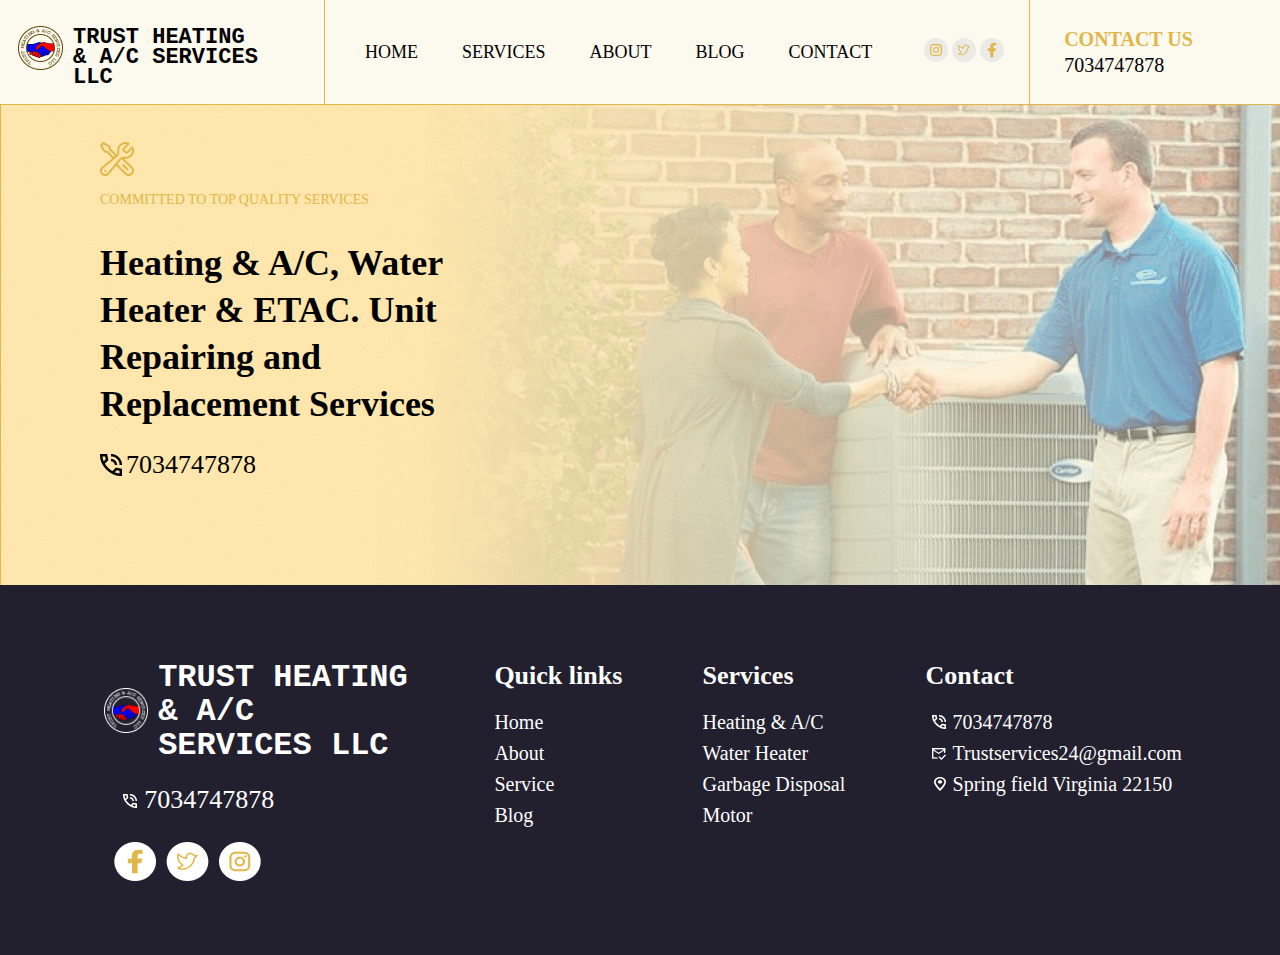
<file: Assignment 1 - (23014119-146)/index.html>
<!DOCTYPE html>
<html lang="en">
<head>
    <meta charset="UTF-8" />
    <meta http-equiv="X-UA-Compatible" content="IE=edge" />
    <meta name="viewport" content="width=device-width, initial-scale=1.0" />
    <title>TRUST HEATING & A/C SERVICES LLC</title>
    <link rel="shortcut icon" href="./assets/Group 54.png" type="image/x-icon">
    <link rel="stylesheet" href="./style.css" />
</head>
<body>
    <div class="main-container">
        <div class="navbar">
            <div class="nav-section1">
                <div class="navlogo-img">
                    <img src="./assets/Group 54.png" alt="" />
                    <h1><b>TRUST HEATING & A/C SERVICES LLC</b></h1>
                </div>
            </div>
            <div class="nav-setion2">
                <div class="links">
                    <a href="index.html">HOME</a>
                    <a href="services.html">SERVICES</a>
                    <a href="about.html">ABOUT</a>
                    <a href="blog.html">BLOG</a>
                    <a href="contact.html">CONTACT</a>
                </div>
                <div class="social-links">
                    <a href=""><img src="./assets/Group 4 (1).png" alt="" /></a>
                    <a href=""><img src="./assets/Group 3 (1).png" alt="" /></a>
                    <a href=""><img src="./assets/Group 5 (1).png" alt="" /></a>
                </div>
            </div>
            <div class="nav-section3">
                <h2>CONTACT US</h2>
                <p>7034747878</p>
            </div>
        </div>
        <div class="hero-section">
            <div class="hero-section-info">
                <img src="./assets/Vector.png" alt="" />
                <h3>COMMITTED TO TOP QUALITY SERVICES</h3>
                <p> Heating & A/C, Water Heater & ETAC. Unit Repairing and Replacement Services </p>
                <div class="phone-number">
                    <img src="./assets/cellphone.png" alt="" />
                    <h4>7034747878</h4>
                </div>
            </div>
        </div>
        <div class="footer-section">
            <div class="footer-column-1">
                <div class="footer-company-brand-image">
                    <div class="footer-logo-image">
                        <img src="./assets/Group 53.png" alt="" height="45px" width="44" />
                    </div>
                    <div class="footer-logo-text">
                        <h4>TRUST HEATING & A/C SERVICES LLC</h4>
                    </div>
                </div>
                <div class="footer-contact">
                    <ul>
                        <li style="list-style-image: url(./assets/fcall.png)"> 7034747878 </li>
                    </ul>
                    <div class="footer-icons">
                        <div><img src="./assets/fi1 (1).png" alt="" /></div>
                        <div><img src="./assets/fi1 (2).png" alt="" /></div>
                        <div><img src="./assets/fi1 (3).png" alt="" /></div>
                    </div>
                </div>
            </div>
            <div class="footer-column-2">
                <h3 style="font-size: 26px">Quick links</h3>
                <ul>
                    <a href="">
                        <li>Home</li>
                    </a>
                    <a href="">
                        <li>About</li>
                    </a>
                    <a href="">
                        <li>Service</li>
                    </a>
                    <a href="">
                        <li>Blog</li>
                    </a>
                </ul>
            </div>
            <div class="footer-column-3">
                <h3 style="font-size: 26px">Services</h3>
                <ul>
                    <a href="">
                        <li>Heating & A/C</li>
                    </a>
                    <a href="">
                        <li>Water Heater</li>
                    </a>
                    <a href="">
                        <li>Garbage Disposal</li>
                    </a>
                    <a href="">
                        <li>Motor</li>
                    </a>
                </ul>
            </div>
            <div class="footer-column-4">
                <h3 style="font-size: 26px">Contact</h3>
                <ul>
                    <a href="">
                        <li style="list-style-image: url(./assets/fcall.png)"> 7034747878 </li>
                    </a>
                    <a href="">
                        <li style="list-style-image: url(./assets/femail.png)"> Trustservices24@gmail.com </li>
                    </a>
                    <a href="">
                        <li style="list-style-image: url(./assets/flocation.png)"> Spring field Virginia 22150 </li>
                    </a>
                </ul>
            </div>
        </div>
</body>
</html>
</file>
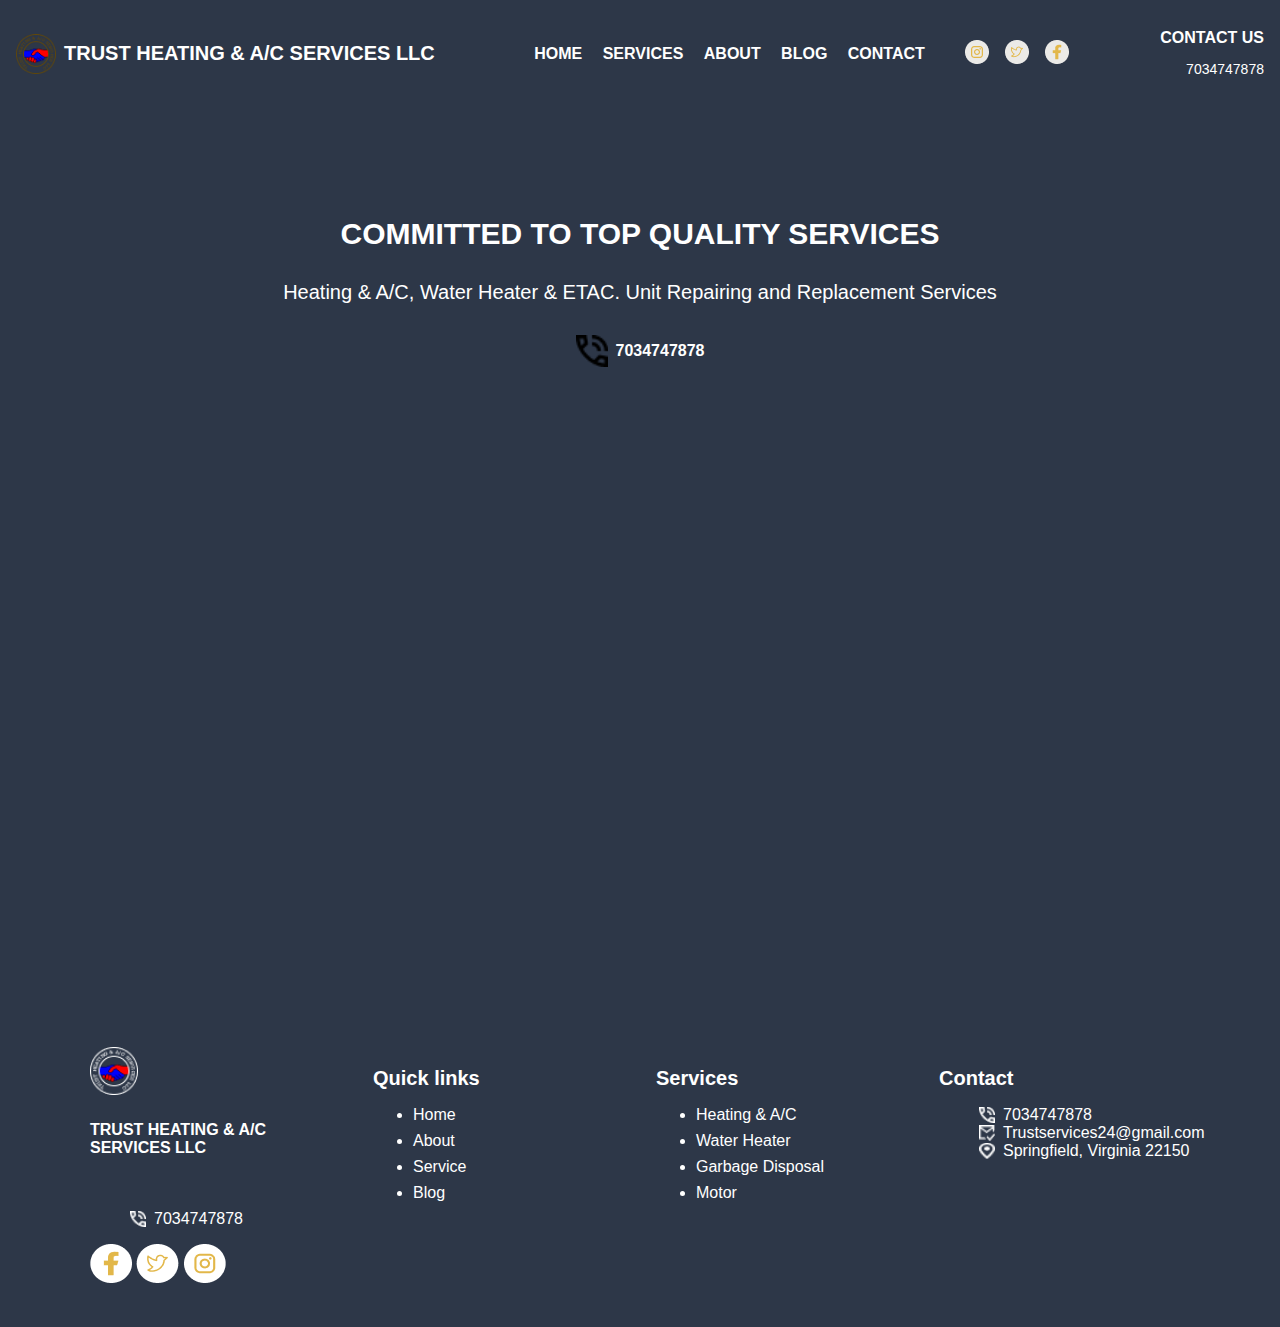
<file: Assignment 3 - (23014119-146)/index.html>
<!DOCTYPE html>
<html lang="en">
<head>
    <meta charset="UTF-8" />
    <meta http-equiv="X-UA-Compatible" content="IE=edge" />
    <meta name="viewport" content="width=device-width, initial-scale=1.0" />
    <title>TRUST HEATING & A/C SERVICES LLC</title>
    <link rel="shortcut icon" href="./assets/Group 54.png" type="image/x-icon">
</head>
<body id="body">
    <div id="main-container"></div>
    <script>
        const body = document.getElementById('body');
        const mainContainer = document.getElementById('main-container');
        const applyStyles = (el, styles) => {
            for (const property in styles) {
                el.style[property] = styles[property];
            }
        };

        applyStyles(body, {
            margin: '0',
            padding: '0',
            fontFamily: 'Arial, sans-serif',
            backgroundColor: '#f3f4f6'
        });


        const navbar = document.createElement('div');
        navbar.innerHTML = `
      <div class="flex-container">
        <div class="nav-section1">
          <div class="navlogo-img">
            <img src="./assets/Group 54.png" alt="Logo" class="logo" />
            <h1 class="navbar-title">TRUST HEATING & A/C SERVICES LLC</h1>
          </div>
        </div>
        <div class="nav-section2">
          <div class="links">
            <a href="index.html" class="nav-link">HOME</a>
            <a href="services.html" class="nav-link">SERVICES</a>
            <a href="about.html" class="nav-link">ABOUT</a>
            <a href="blog.html" class="nav-link">BLOG</a>
            <a href="contact.html" class="nav-link">CONTACT</a>
          </div>
          <div class="social-links">
            <a href=""><img src="./assets/Group 4 (1).png" alt="Social 1" class="social-icon" /></a>
            <a href=""><img src="./assets/Group 3 (1).png" alt="Social 2" class="social-icon" /></a>
            <a href=""><img src="./assets/Group 5 (1).png" alt="Social 3" class="social-icon" /></a>
          </div>
        </div>
        <div class="nav-section3">
          <h2 class="contact-title">CONTACT US</h2>
          <p class="contact-number">7034747878</p>
        </div>
      </div>
    `;
        mainContainer.appendChild(navbar);

        // Navbar container styling
        applyStyles(navbar, {
            backgroundColor: '#2d3748',
            color: 'white',
            padding: '1rem'
        });
        const flexContainer = navbar.querySelector('.flex-container');
        applyStyles(flexContainer, {
            display: 'flex',
            justifyContent: 'space-between',
            alignItems: 'center',
            flexWrap: 'wrap'
        });
        const navSection1 = navbar.querySelector('.nav-section1');
        applyStyles(navSection1, {
            display: 'flex',
            alignItems: 'center'
        });
        const navLogoImg = navbar.querySelector('.navlogo-img');
        applyStyles(navLogoImg, { display: 'flex', alignItems: 'center', gap: '0.5rem' });
        const logo = navbar.querySelector('.logo');
        applyStyles(logo, {
            height: '2.5rem',
            width: '2.5rem'
        });
        const navbarTitle = navbar.querySelector('.navbar-title');
        applyStyles(navbarTitle, {
            fontSize: '1.25rem',
            fontWeight: 'bold'
        });
        const navSection2 = navbar.querySelector('.nav-section2');
        applyStyles(navSection2, {
            display: 'flex',
            alignItems: 'center',
            gap: '2rem'
        });
        const navLinks = navbar.querySelectorAll('.nav-link');
        navLinks.forEach(link => {
            applyStyles(link, {
                color: 'white',
                textDecoration: 'none',
                margin: '0 0.5rem',
                transition: 'color 0.3s',
                fontWeight: 'bold'
            });
            link.addEventListener('mouseover', () => {
                link.style.color = '#60a5fa';
            });
            link.addEventListener('mouseout', () => {
                link.style.color = 'white';
            });
        });
        const socialLinks = navbar.querySelector('.social-links');
        applyStyles(socialLinks, {
            display: 'flex',
            gap: '1rem'
        });
        const socialIcons = navbar.querySelectorAll('.social-icon');
        socialIcons.forEach(icon => {
            applyStyles(icon, {
                height: '1.5rem',
                width: '1.5rem'
            });
        });
        const navSection3 = navbar.querySelector('.nav-section3');
        applyStyles(navSection3, {
            textAlign: 'right'
        });
        const contactTitle = navSection3.querySelector('.contact-title');
        applyStyles(contactTitle, {
            fontSize: '1rem',
            fontWeight: '600'
        });
        const contactNumber = navSection3.querySelector('.contact-number');
        applyStyles(contactNumber, {
            fontSize: '0.875rem'
        });


        const heroSection = document.createElement('div');
        heroSection.innerHTML = `
      <div class="hero-section-info">
        <h3 class="hero-heading">COMMITTED TO TOP QUALITY SERVICES</h3>
        <p class="hero-subheading">Heating & A/C, Water Heater & ETAC. Unit Repairing and Replacement Services</p>
        <div class="phone-number">
          <img src="./assets/cellphone.png" alt="Cellphone Icon" class="cell-icon" />
          <h4 class="phone-text">7034747878</h4>
        </div>
      </div>
    `;
        mainContainer.appendChild(heroSection);
        applyStyles(heroSection, {
            backgroundColor: '#2d3748',
            height: '100vh'
        });
        const heroInfo = heroSection.querySelector('.hero-section-info');
        applyStyles(heroInfo, {
            textAlign: 'center',
            color: 'white',
            paddingTop: '5rem'
        });
        const heroHeading = heroSection.querySelector('.hero-heading');
        applyStyles(heroHeading, {
            fontSize: '1.875rem',
            fontWeight: 'bold'
        });
        const heroSubheading = heroSection.querySelector('.hero-subheading');
        applyStyles(heroSubheading, {
            fontSize: '1.25rem',
            margin: '1rem 0'
        });
        const phoneNumberDiv = heroSection.querySelector('.phone-number');
        applyStyles(phoneNumberDiv, {
            display: 'flex',
            justifyContent: 'center',
            alignItems: 'center',
            gap: '0.5rem'
        });
        const cellIcon = heroSection.querySelector('.cell-icon');
        applyStyles(cellIcon, {
            height: '2rem',
            width: '2rem'
        });
        const phoneText = heroSection.querySelector('.phone-text');
        applyStyles(phoneText, {
            fontSize: '1rem'
        });


        const footerSection = document.createElement('div');
        footerSection.innerHTML = `
      <div class="footer-columns">
        <div class="footer-column footer-column-1">
          <div class="footer-company-brand-image">
            <div class="footer-logo-image">
              <img src="./assets/Group 53.png" alt="Footer Logo" class="footer-logo" />
            </div>
            <div class="footer-logo-text">
              <h4 class="footer-company-name">TRUST HEATING & A/C SERVICES LLC</h4>
            </div>
          </div>
          <div class="footer-contact">
            <ul>
              <li class="contact-item">
                <img src="./assets/fcall.png" alt="Phone Icon" class="footer-icon" />
                <span>7034747878</span>
              </li>
            </ul>
            <div class="footer-icons">
              <a href=""><img src="./assets/fi1 (1).png" alt="Icon 1" class="footer-icon" /></a>
              <a href=""><img src="./assets/fi1 (2).png" alt="Icon 2" class="footer-icon" /></a>
              <a href=""><img src="./assets/fi1 (3).png" alt="Icon 3" class="footer-icon" /></a>
            </div>
          </div>
        </div>
        <div class="footer-column footer-column-2">
          <h3 class="footer-heading">Quick links</h3>
          <ul class="footer-links">
            <li><a href="index.html" class="footer-link">Home</a></li>
            <li><a href="about.html" class="footer-link">About</a></li>
            <li><a href="services.html" class="footer-link">Service</a></li>
            <li><a href="blog.html" class="footer-link">Blog</a></li>
          </ul>
        </div>
        <div class="footer-column footer-column-3">
          <h3 class="footer-heading">Services</h3>
          <ul class="footer-links">
            <li><a href="services.html" class="footer-link">Heating & A/C</a></li>
            <li><a href="services.html" class="footer-link">Water Heater</a></li>
            <li><a href="services.html" class="footer-link">Garbage Disposal</a></li>
            <li><a href="services.html" class="footer-link">Motor</a></li>
          </ul>
        </div>
        <div class="footer-column footer-column-4">
          <h3 class="footer-heading">Contact</h3>
          <ul class="footer-links">
            <li class="contact-item">
              <img src="./assets/fcall.png" alt="Phone Icon" class="footer-icon" />
              <span>7034747878</span>
            </li>
            <li class="contact-item">
              <img src="./assets/femail.png" alt="Email Icon" class="footer-icon" />
              <span>Trustservices24@gmail.com</span>
            </li>
            <li class="contact-item">
              <img src="./assets/flocation.png" alt="Location Icon" class="footer-icon" />
              <span>Springfield, Virginia 22150</span>
            </li>
          </ul>
        </div>
      </div>
    `;
        mainContainer.appendChild(footerSection);


        applyStyles(footerSection, {
            backgroundColor: '#2d3748',
            color: 'white',
            padding: '2.5rem 1rem'
        });

        const footerColumns = footerSection.querySelector('.footer-columns');
        applyStyles(footerColumns, {
            display: 'grid',
            gridTemplateColumns: 'repeat(auto-fit, minmax(200px, 1fr))',
            gap: '2rem',
            maxWidth: '1100px',
            margin: '0 auto'
        });


        const footerHeadings = footerSection.querySelectorAll('.footer-heading');
        footerHeadings.forEach(heading => {
            applyStyles(heading, {
                fontSize: '1.25rem',
                fontWeight: '600',
                marginBottom: '1rem'
            });
        });
        const footerLinks = footerSection.querySelectorAll('.footer-link');
        footerLinks.forEach(link => {
            applyStyles(link, {
                color: 'white',
                textDecoration: 'none',
                display: 'block',
                marginBottom: '0.5rem',
                transition: 'color 0.3s'
            });
            link.addEventListener('mouseover', () => {
                link.style.color = '#60a5fa';
            });
            link.addEventListener('mouseout', () => {
                link.style.color = 'white';
            });
        });

        const footerContactItems = footerSection.querySelectorAll('.contact-item');
        footerContactItems.forEach(item => {
            applyStyles(item, {
                display: 'flex',
                alignItems: 'center',
                gap: '0.5rem'
            });
            const icons = item.querySelectorAll('.footer-icon');
            icons.forEach(icon => {
                applyStyles(icon, {
                    height: '1rem',
                    width: '1rem'
                });
            });
        });

        const footerBrand = footerSection.querySelector('.footer-column-1');
        applyStyles(footerBrand, {
            display: 'flex',
            flexDirection: 'column',
            gap: '1rem'
        });
        const footerLogoImg = footerBrand.querySelector('.footer-logo-image img');
        if (footerLogoImg) {
            applyStyles(footerLogoImg, {
                height: '3rem',
                width: '3rem'
            });
        }
    </script>
</body>
</html>
</file>
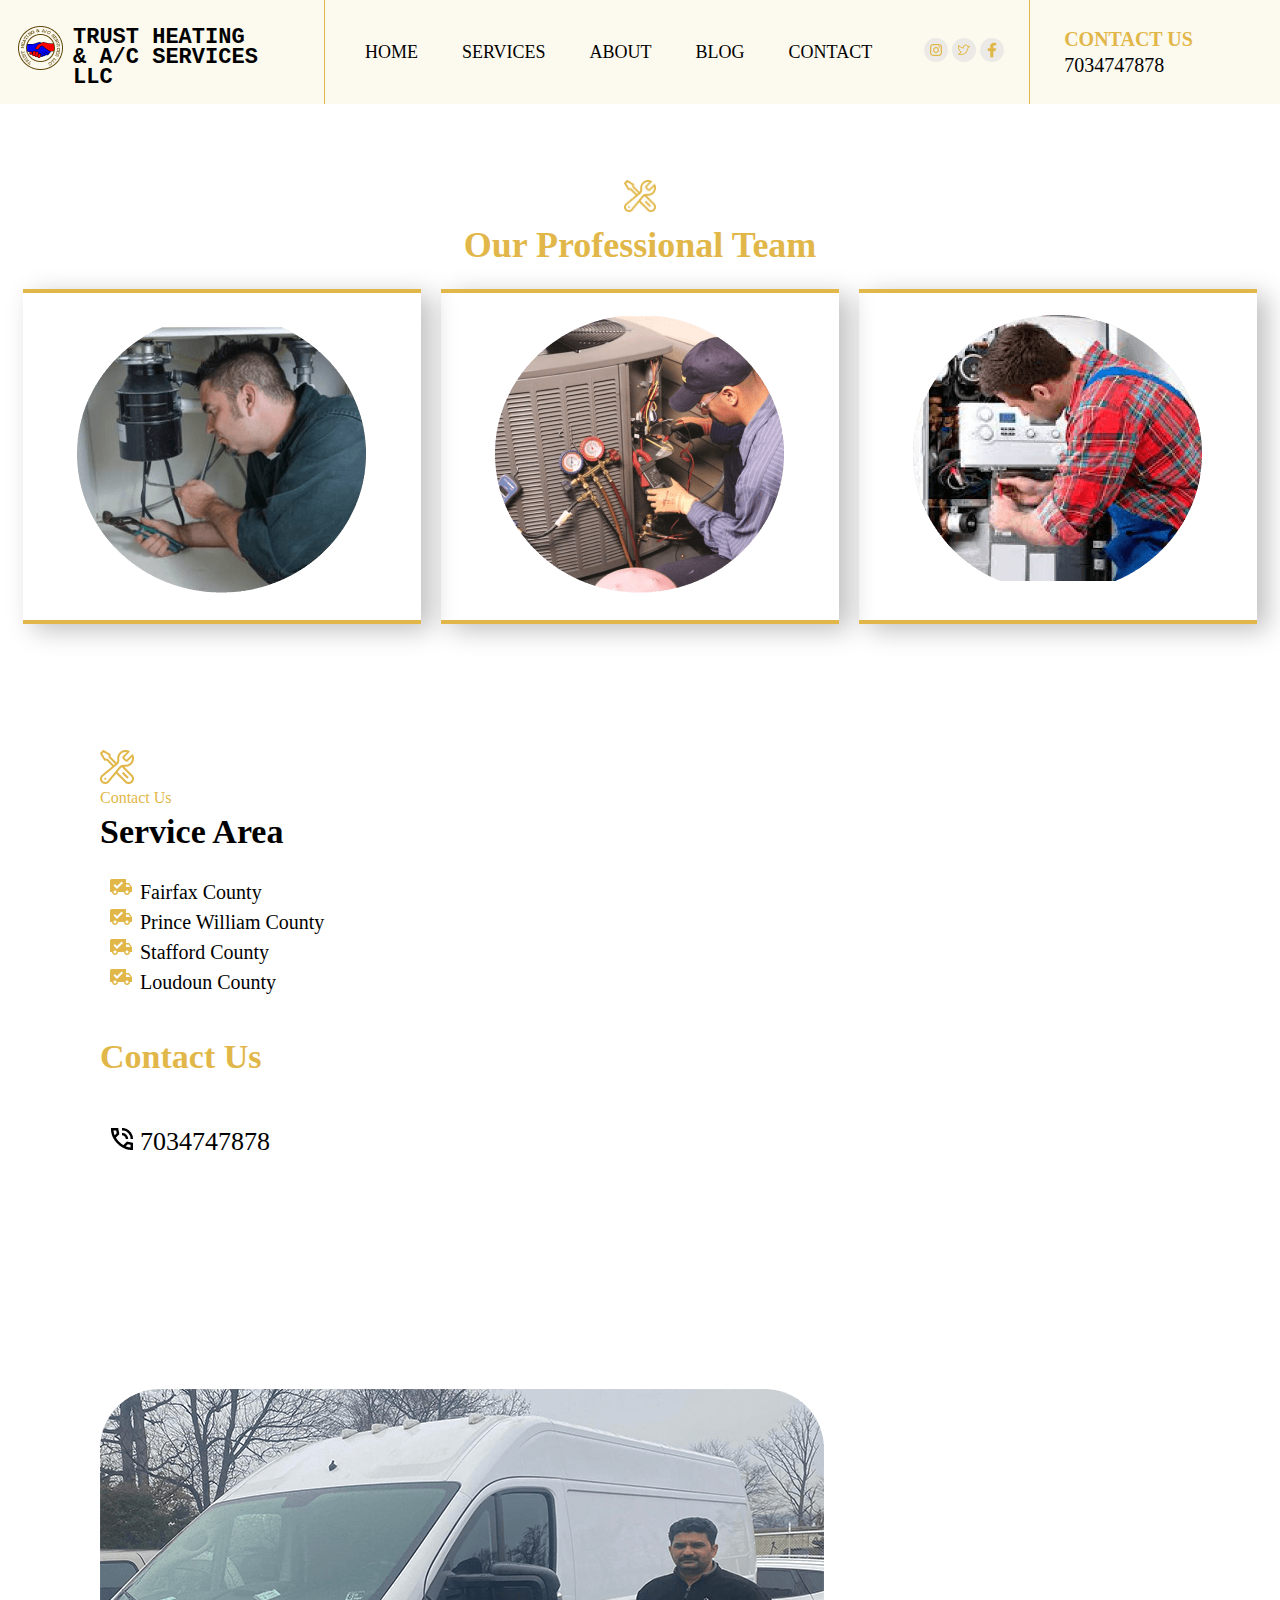
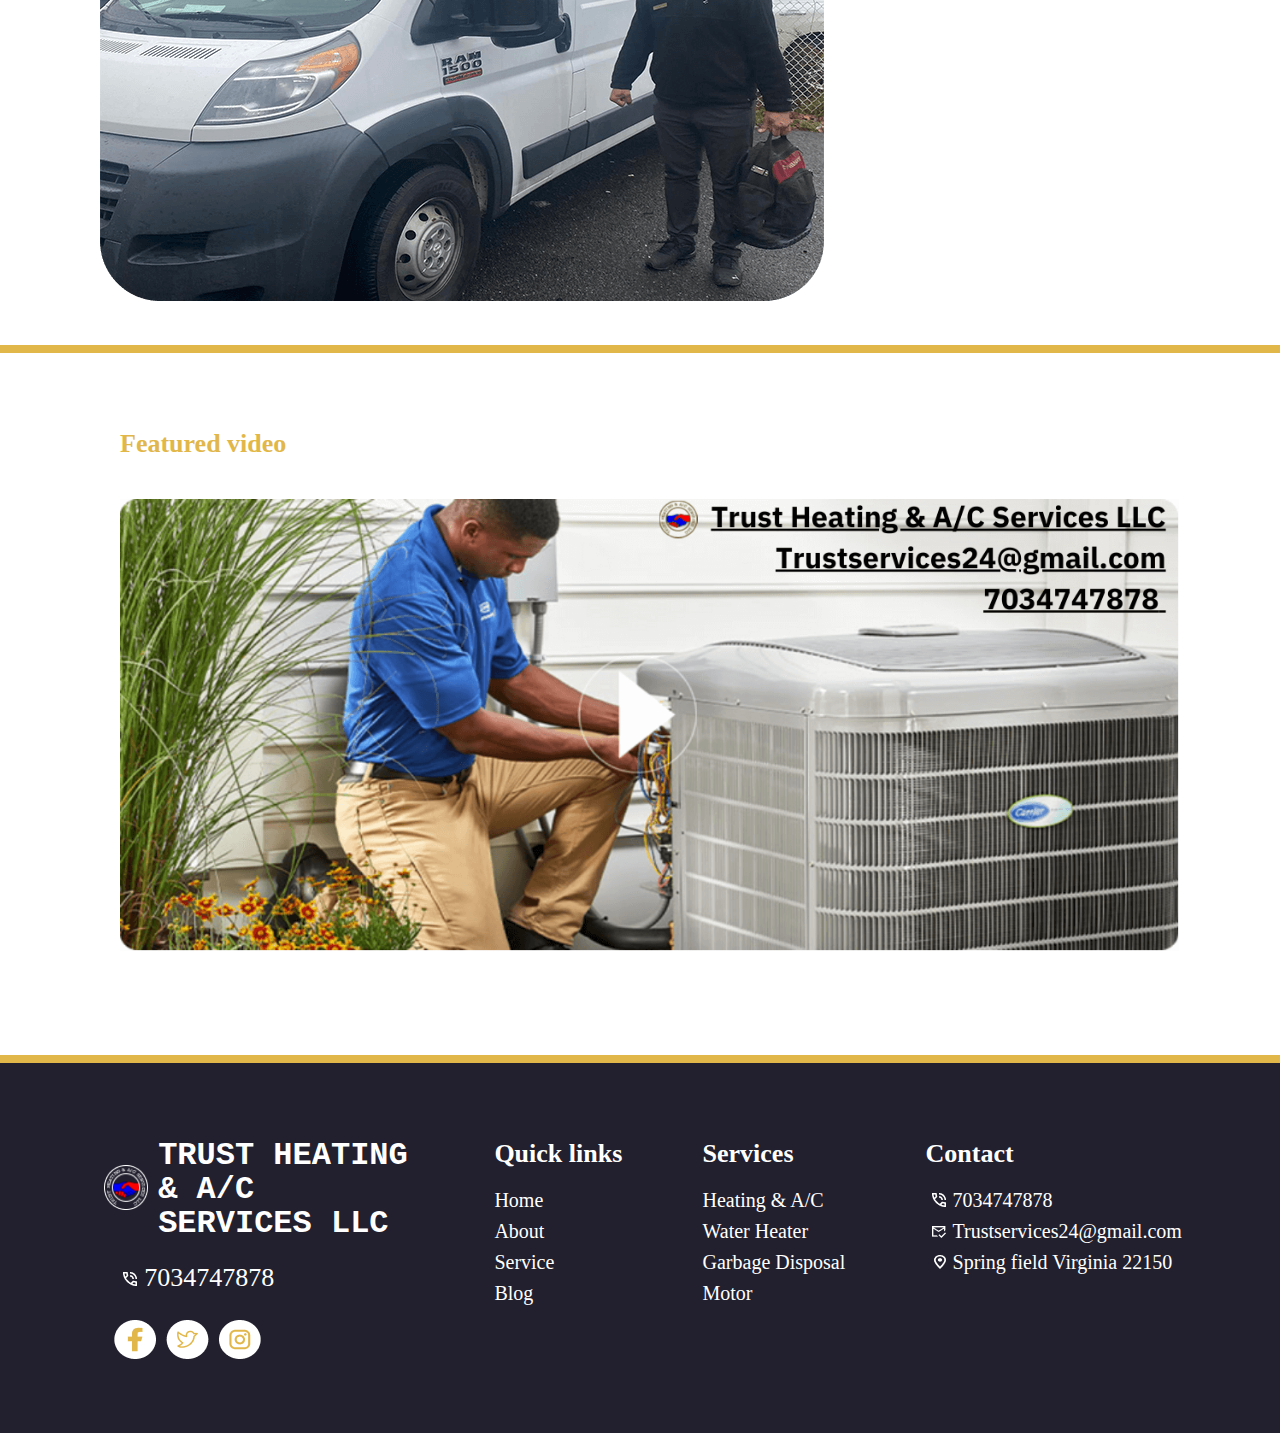
<file: Assignment 1 - (23014119-146)/about.html>
<!DOCTYPE html>
<html lang="en">
<head>
    <meta charset="UTF-8" />
    <meta http-equiv="X-UA-Compatible" content="IE=edge" />
    <meta name="viewport" content="width=device-width, initial-scale=1.0" />
    <title>TRUST HEATING & A/C SERVICES LLC</title>
    <link rel="shortcut icon" href="./assets/Group 54.png" type="image/x-icon">
    <link rel="stylesheet" href="./style.css" />
</head>
<body>
    <div class="main-container">
        <div class="navbar">
            <div class="nav-section1">
                <div class="navlogo-img">
                    <img src="./assets/Group 54.png" alt="" />
                    <h1><b>TRUST HEATING & A/C SERVICES LLC</b></h1>
                </div>
            </div>
            <div class="nav-setion2">
                <div class="links">
                    <a href="index.html">HOME</a>
                    <a href="services.html">SERVICES</a>
                    <a href="about.html">ABOUT</a>
                    <a href="blog.html">BLOG</a>
                    <a href="contact.html">CONTACT</a>
                </div>
                <div class="social-links">
                    <a href=""><img src="./assets/Group 4 (1).png" alt="" /></a>
                    <a href=""><img src="./assets/Group 3 (1).png" alt="" /></a>
                    <a href=""><img src="./assets/Group 5 (1).png" alt="" /></a>
                </div>
            </div>
            <div class="nav-section3">
                <h2>CONTACT US</h2>
                <p>7034747878</p>
            </div>
        </div>
        <div class="team">
            <div class="team-heading">
                <img src="./assets/Vector.png" alt="" width="32" height="32" />
                <h2 style="font-size: 36px; color: #e2b749">
                    <b>Our Professional Team</b>
                </h2>
            </div>
            <div class="team-photos">
                <div class="team-photo-details">
                    <img src="./assets/team1.png" alt="" />
                </div>
                <div class="team-photo-details">
                    <img src="./assets/team2.png" alt="" />
                </div>
                <div class="team-photo-details">
                    <img src="./assets/team3.png" alt="" />
                </div>
            </div>
            <div class="team-area">
                <div class="team-area-text">
                    <div class="team-setting">
                        <img src="./assets/Vector.png" alt="" />
                        <p>Contact Us</p>
                    </div>
                    <div class="service-area">
                        <div>
                            <h2 style="font-size: 34px">Service Area</h2>
                        </div>
                        <div class="service-area-list">
                            <ul>
                                <li><a href="">Fairfax County</a></li>
                                <li><a href="">Prince William County</a></li>
                                <li><a href="">Stafford County</a></li>
                                <li><a href="">Loudoun County</a></li>
                            </ul>
                        </div>
                    </div>
                    <div class="team-contact">
                        <div>
                            <h6>Contact Us</h6>
                        </div>
                        <div class="team-number">
                            <div class="intro-number-digit">
                                <ul>
                                    <li>
                                        <a href="" style="
                        font-size: 26px;
                        line-height: 34px;
                        text-decoration: none;
                      "><b>7034747878</b></a>
                                    </li>
                                </ul>
                            </div>
                        </div>
                    </div>
                </div>
                <div class="team-area-pic">
                    <img class="img-wi" src="./assets/team4.png" alt="" />
                </div>
            </div>
        </div>
        <div class="video">
            <div class="video-text">
                <h3 style="font-size: 26px">Featured video</h3>
            </div>
            <div class="video-display">
                <img src="./assets/video.png" alt="" width="100%" />
            </div>
        </div>
        <div class="footer-section">
            <div class="footer-column-1">
                <div class="footer-company-brand-image">
                    <div class="footer-logo-image">
                        <img src="./assets/Group 53.png" alt="" height="45px" width="44" />
                    </div>
                    <div class="footer-logo-text">
                        <h4>TRUST HEATING & A/C SERVICES LLC</h4>
                    </div>
                </div>
                <div class="footer-contact">
                    <ul>
                        <li style="list-style-image: url(./assets/fcall.png)"> 7034747878 </li>
                    </ul>
                    <div class="footer-icons">
                        <div><img src="./assets/fi1 (1).png" alt="" /></div>
                        <div><img src="./assets/fi1 (2).png" alt="" /></div>
                        <div><img src="./assets/fi1 (3).png" alt="" /></div>
                    </div>
                </div>
            </div>
            <div class="footer-column-2">
                <h3 style="font-size: 26px">Quick links</h3>
                <ul>
                    <a href="">
                        <li>Home</li>
                    </a>
                    <a href="">
                        <li>About</li>
                    </a>
                    <a href="">
                        <li>Service</li>
                    </a>
                    <a href="">
                        <li>Blog</li>
                    </a>
                </ul>
            </div>
            <div class="footer-column-3">
                <h3 style="font-size: 26px">Services</h3>
                <ul>
                    <a href="">
                        <li>Heating & A/C</li>
                    </a>
                    <a href="">
                        <li>Water Heater</li>
                    </a>
                    <a href="">
                        <li>Garbage Disposal</li>
                    </a>
                    <a href="">
                        <li>Motor</li>
                    </a>
                </ul>
            </div>
            <div class="footer-column-4">
                <h3 style="font-size: 26px">Contact</h3>
                <ul>
                    <a href="">
                        <li style="list-style-image: url(./assets/fcall.png)"> 7034747878 </li>
                    </a>
                    <a href="">
                        <li style="list-style-image: url(./assets/femail.png)"> Trustservices24@gmail.com </li>
                    </a>
                    <a href="">
                        <li style="list-style-image: url(./assets/flocation.png)"> Spring field Virginia 22150 </li>
                    </a>
                </ul>
            </div>
        </div>
</body>
</html>
</file>
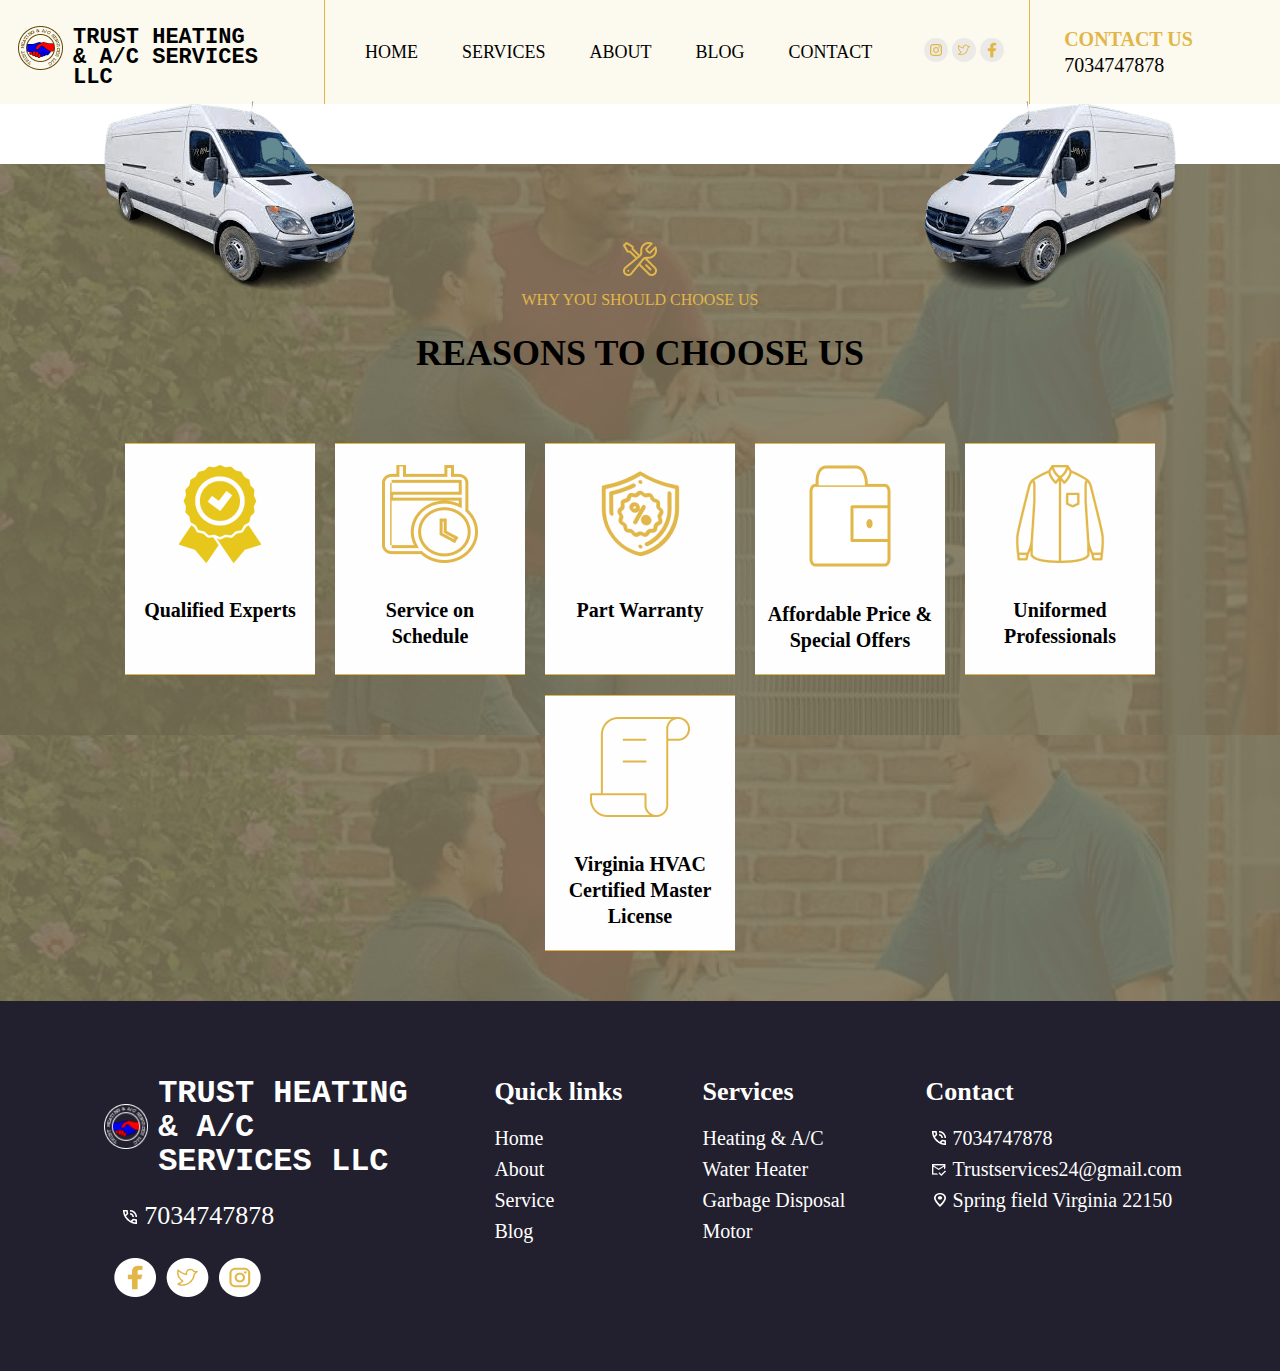
<file: Assignment 1 - (23014119-146)/blog.html>
<!DOCTYPE html>
<html lang="en">
<head>
    <meta charset="UTF-8" />
    <meta http-equiv="X-UA-Compatible" content="IE=edge" />
    <meta name="viewport" content="width=device-width, initial-scale=1.0" />
    <title>TRUST HEATING & A/C SERVICES LLC</title>
    <link rel="shortcut icon" href="./assets/Group 54.png" type="image/x-icon">
    <link rel="stylesheet" href="./style.css" />
</head>
<body>
    <div class="main-container">
        <div class="navbar">
            <div class="nav-section1">
                <div class="navlogo-img">
                    <img src="./assets/Group 54.png" alt="" />
                    <h1><b>TRUST HEATING & A/C SERVICES LLC</b></h1>
                </div>
            </div>
            <div class="nav-setion2">
                <div class="links">
                    <a href="index.html">HOME</a>
                    <a href="services.html">SERVICES</a>
                    <a href="about.html">ABOUT</a>
                    <a href="blog.html">BLOG</a>
                    <a href="contact.html">CONTACT</a>
                </div>
                <div class="social-links">
                    <a href=""><img src="./assets/Group 4 (1).png" alt="" /></a>
                    <a href=""><img src="./assets/Group 3 (1).png" alt="" /></a>
                    <a href=""><img src="./assets/Group 5 (1).png" alt="" /></a>
                </div>
            </div>
            <div class="nav-section3">
                <h2>CONTACT US</h2>
                <p>7034747878</p>
            </div>
        </div>
        <div class="reason-section">
            <img class="vanleft" src="./assets/vanleft.png" alt="" />
            <img class="vanright" src="./assets/vanright.png" alt="" />
            <img class="service-img" src="./assets/Vector.png" alt="" />
            <p class="reason-section-para">WHY YOU SHOULD CHOOSE US</p>
            <h3>REASONS TO CHOOSE US</h3>
            <div class="cards">
                <div class="card">
                    <img src="./assets/Mask group.png" alt="" />
                    <p>Qualified Experts</p>
                </div>
                <div class="card">
                    <img src="./assets/service1.png" alt="" />
                    <p>Service on Schedule</p>
                </div>
                <div class="card">
                    <img src="./assets/Mask group (1).png" alt="" />
                    <p>Part Warranty</p>
                </div>
                <div class="card">
                    <img src="./assets/Group.png" alt="" />
                    <p>Affordable Price & Special Offers</p>
                </div>
                <div class="card">
                    <img src="./assets/uniform.png" alt="" />
                    <p>Uniformed Professionals</p>
                </div>
                <div class="card">
                    <img src="./assets/paper.png" alt="" />
                    <p>Virginia HVAC Certified Master License</p>
                </div>
            </div>
        </div>
        <div class="footer-section">
            <div class="footer-column-1">
                <div class="footer-company-brand-image">
                    <div class="footer-logo-image">
                        <img src="./assets/Group 53.png" alt="" height="45px" width="44" />
                    </div>
                    <div class="footer-logo-text">
                        <h4>TRUST HEATING & A/C SERVICES LLC</h4>
                    </div>
                </div>
                <div class="footer-contact">
                    <ul>
                        <li style="list-style-image: url(./assets/fcall.png)"> 7034747878 </li>
                    </ul>
                    <div class="footer-icons">
                        <div><img src="./assets/fi1 (1).png" alt="" /></div>
                        <div><img src="./assets/fi1 (2).png" alt="" /></div>
                        <div><img src="./assets/fi1 (3).png" alt="" /></div>
                    </div>
                </div>
            </div>
            <div class="footer-column-2">
                <h3 style="font-size: 26px">Quick links</h3>
                <ul>
                    <a href="">
                        <li>Home</li>
                    </a>
                    <a href="">
                        <li>About</li>
                    </a>
                    <a href="">
                        <li>Service</li>
                    </a>
                    <a href="">
                        <li>Blog</li>
                    </a>
                </ul>
            </div>
            <div class="footer-column-3">
                <h3 style="font-size: 26px">Services</h3>
                <ul>
                    <a href="">
                        <li>Heating & A/C</li>
                    </a>
                    <a href="">
                        <li>Water Heater</li>
                    </a>
                    <a href="">
                        <li>Garbage Disposal</li>
                    </a>
                    <a href="">
                        <li>Motor</li>
                    </a>
                </ul>
            </div>
            <div class="footer-column-4">
                <h3 style="font-size: 26px">Contact</h3>
                <ul>
                    <a href="">
                        <li style="list-style-image: url(./assets/fcall.png)"> 7034747878 </li>
                    </a>
                    <a href="">
                        <li style="list-style-image: url(./assets/femail.png)"> Trustservices24@gmail.com </li>
                    </a>
                    <a href="">
                        <li style="list-style-image: url(./assets/flocation.png)"> Spring field Virginia 22150 </li>
                    </a>
                </ul>
            </div>
        </div>
</body>
</html>
</file>
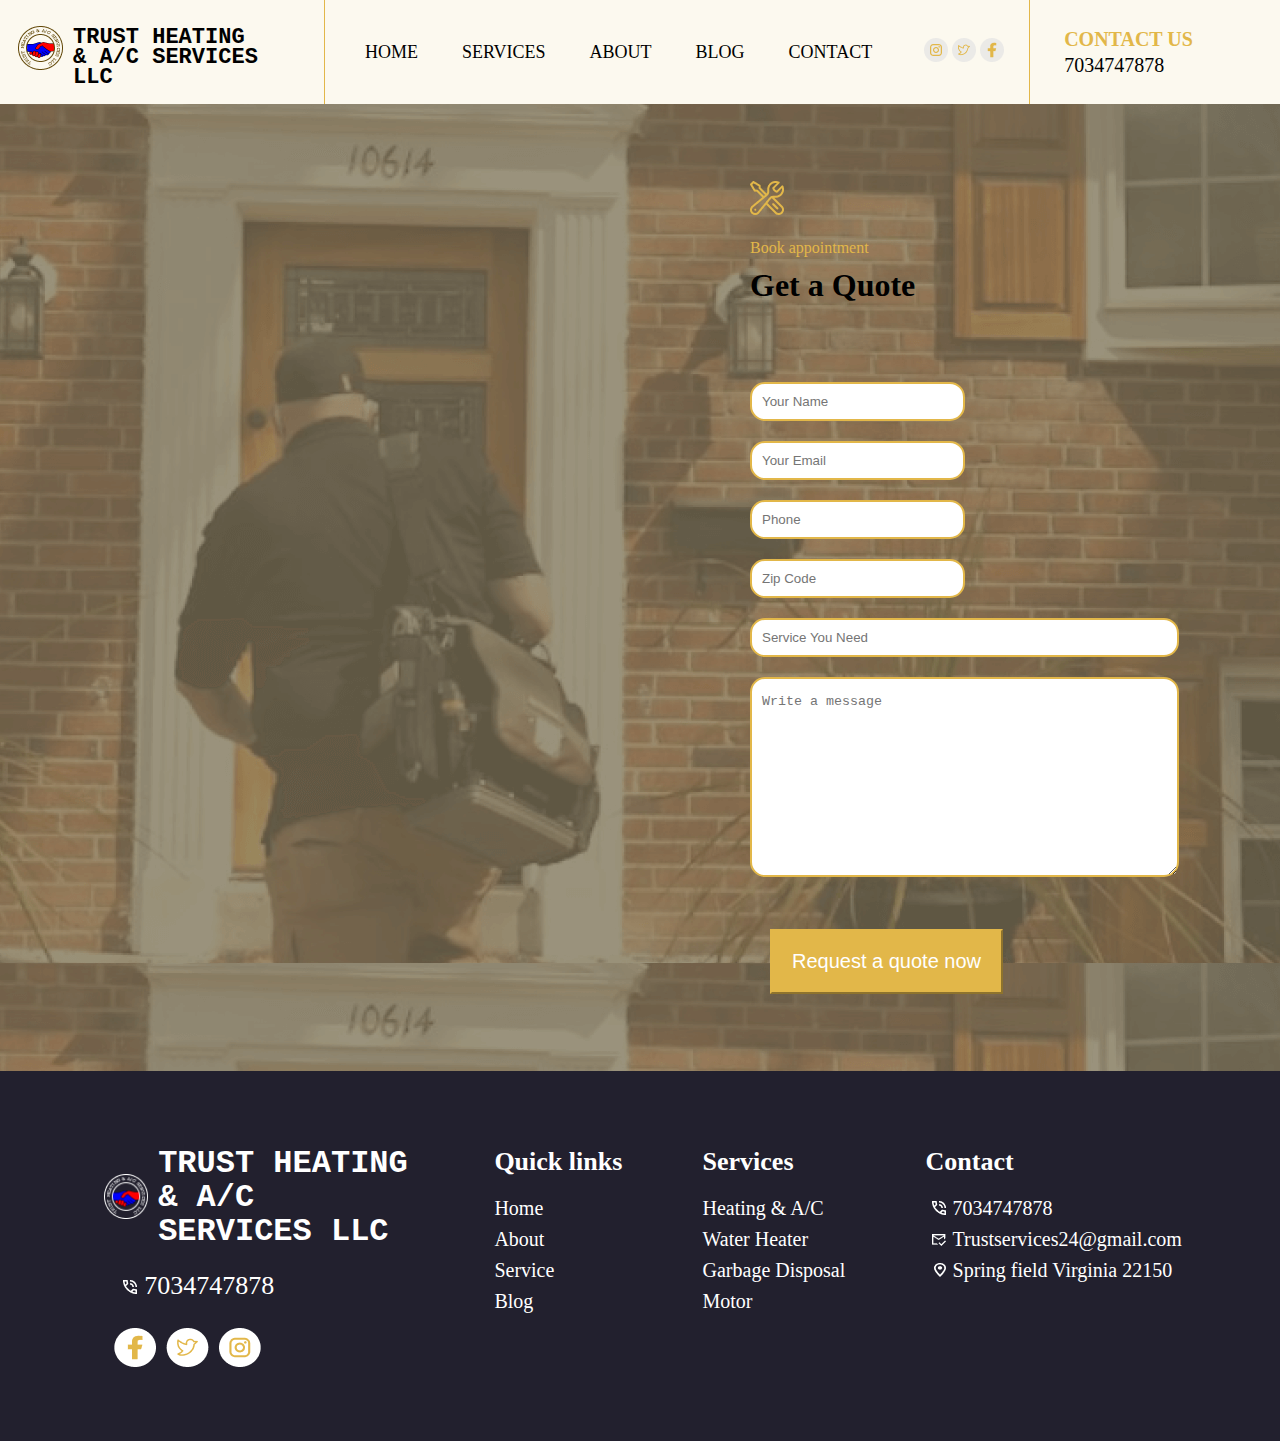
<file: Assignment 1 - (23014119-146)/contact.html>
<!DOCTYPE html>
<html lang="en">
<head>
    <meta charset="UTF-8" />
    <meta http-equiv="X-UA-Compatible" content="IE=edge" />
    <meta name="viewport" content="width=device-width, initial-scale=1.0" />
    <title>TRUST HEATING & A/C SERVICES LLC</title>
    <link rel="shortcut icon" href="./assets/Group 54.png" type="image/x-icon">
    <link rel="stylesheet" href="./style.css" />
</head>
<body>
    <div class="main-container">
        <div class="navbar">
            <div class="nav-section1">
                <div class="navlogo-img">
                    <img src="./assets/Group 54.png" alt="" />
                    <h1><b>TRUST HEATING & A/C SERVICES LLC</b></h1>
                </div>
            </div>
            <div class="nav-setion2">
                <div class="links">
                    <a href="index.html">HOME</a>
                    <a href="services.html">SERVICES</a>
                    <a href="about.html">ABOUT</a>
                    <a href="blog.html">BLOG</a>
                    <a href="contact.html">CONTACT</a>
                </div>
                <div class="social-links">
                    <a href=""><img src="./assets/Group 4 (1).png" alt="" /></a>
                    <a href=""><img src="./assets/Group 3 (1).png" alt="" /></a>
                    <a href=""><img src="./assets/Group 5 (1).png" alt="" /></a>
                </div>
            </div>
            <div class="nav-section3">
                <h2>CONTACT US</h2>
                <p>7034747878</p>
            </div>
        </div>
        <div class="contact-section">
            <div class="contact-section-details">
                <div class="contact-section-text">
                    <img src="./assets/Vector.png" alt="" />
                    <p style="color: #e2b749; font-size: 16px; padding: 20px 0 10px"> Book appointment </p>
                    <h1 class="contact-section-b"><b>Get a Quote</b></h1>
                </div>
                <div class="contact-form">
                    <form class="form-inline" action="">
                        <input type="text" class="form-text" placeholder="Your Name" name="text" />
                        <input type="email" class="form-email" placeholder="Your Email" name="email" />
                        <input type="number" class="form-number" placeholder="Phone" name="number" />
                        <input type="number" class="form-number" placeholder="Zip Code" name="number" />
                        <input type="text" class="form-text-service" placeholder="Service You Need" name="text" />
                        <textarea class="form-textarea" name="subject" placeholder="Write a message"></textarea>
                        <br />
                        <button class="form-btn" type="submit"> Request a quote now </button>
                    </form>
                </div>
            </div>
        </div>
        <div class="footer-section">
            <div class="footer-column-1">
                <div class="footer-company-brand-image">
                    <div class="footer-logo-image">
                        <img src="./assets/Group 53.png" alt="" height="45px" width="44" />
                    </div>
                    <div class="footer-logo-text">
                        <h4>TRUST HEATING & A/C SERVICES LLC</h4>
                    </div>
                </div>
                <div class="footer-contact">
                    <ul>
                        <li style="list-style-image: url(./assets/fcall.png)"> 7034747878 </li>
                    </ul>
                    <div class="footer-icons">
                        <div><img src="./assets/fi1 (1).png" alt="" /></div>
                        <div><img src="./assets/fi1 (2).png" alt="" /></div>
                        <div><img src="./assets/fi1 (3).png" alt="" /></div>
                    </div>
                </div>
            </div>
            <div class="footer-column-2">
                <h3 style="font-size: 26px">Quick links</h3>
                <ul>
                    <a href="">
                        <li>Home</li>
                    </a>
                    <a href="">
                        <li>About</li>
                    </a>
                    <a href="">
                        <li>Service</li>
                    </a>
                    <a href="">
                        <li>Blog</li>
                    </a>
                </ul>
            </div>
            <div class="footer-column-3">
                <h3 style="font-size: 26px">Services</h3>
                <ul>
                    <a href="">
                        <li>Heating & A/C</li>
                    </a>
                    <a href="">
                        <li>Water Heater</li>
                    </a>
                    <a href="">
                        <li>Garbage Disposal</li>
                    </a>
                    <a href="">
                        <li>Motor</li>
                    </a>
                </ul>
            </div>
            <div class="footer-column-4">
                <h3 style="font-size: 26px">Contact</h3>
                <ul>
                    <a href="">
                        <li style="list-style-image: url(./assets/fcall.png)"> 7034747878 </li>
                    </a>
                    <a href="">
                        <li style="list-style-image: url(./assets/femail.png)"> Trustservices24@gmail.com </li>
                    </a>
                    <a href="">
                        <li style="list-style-image: url(./assets/flocation.png)"> Spring field Virginia 22150 </li>
                    </a>
                </ul>
            </div>
        </div>
</body>
</html>
</file>
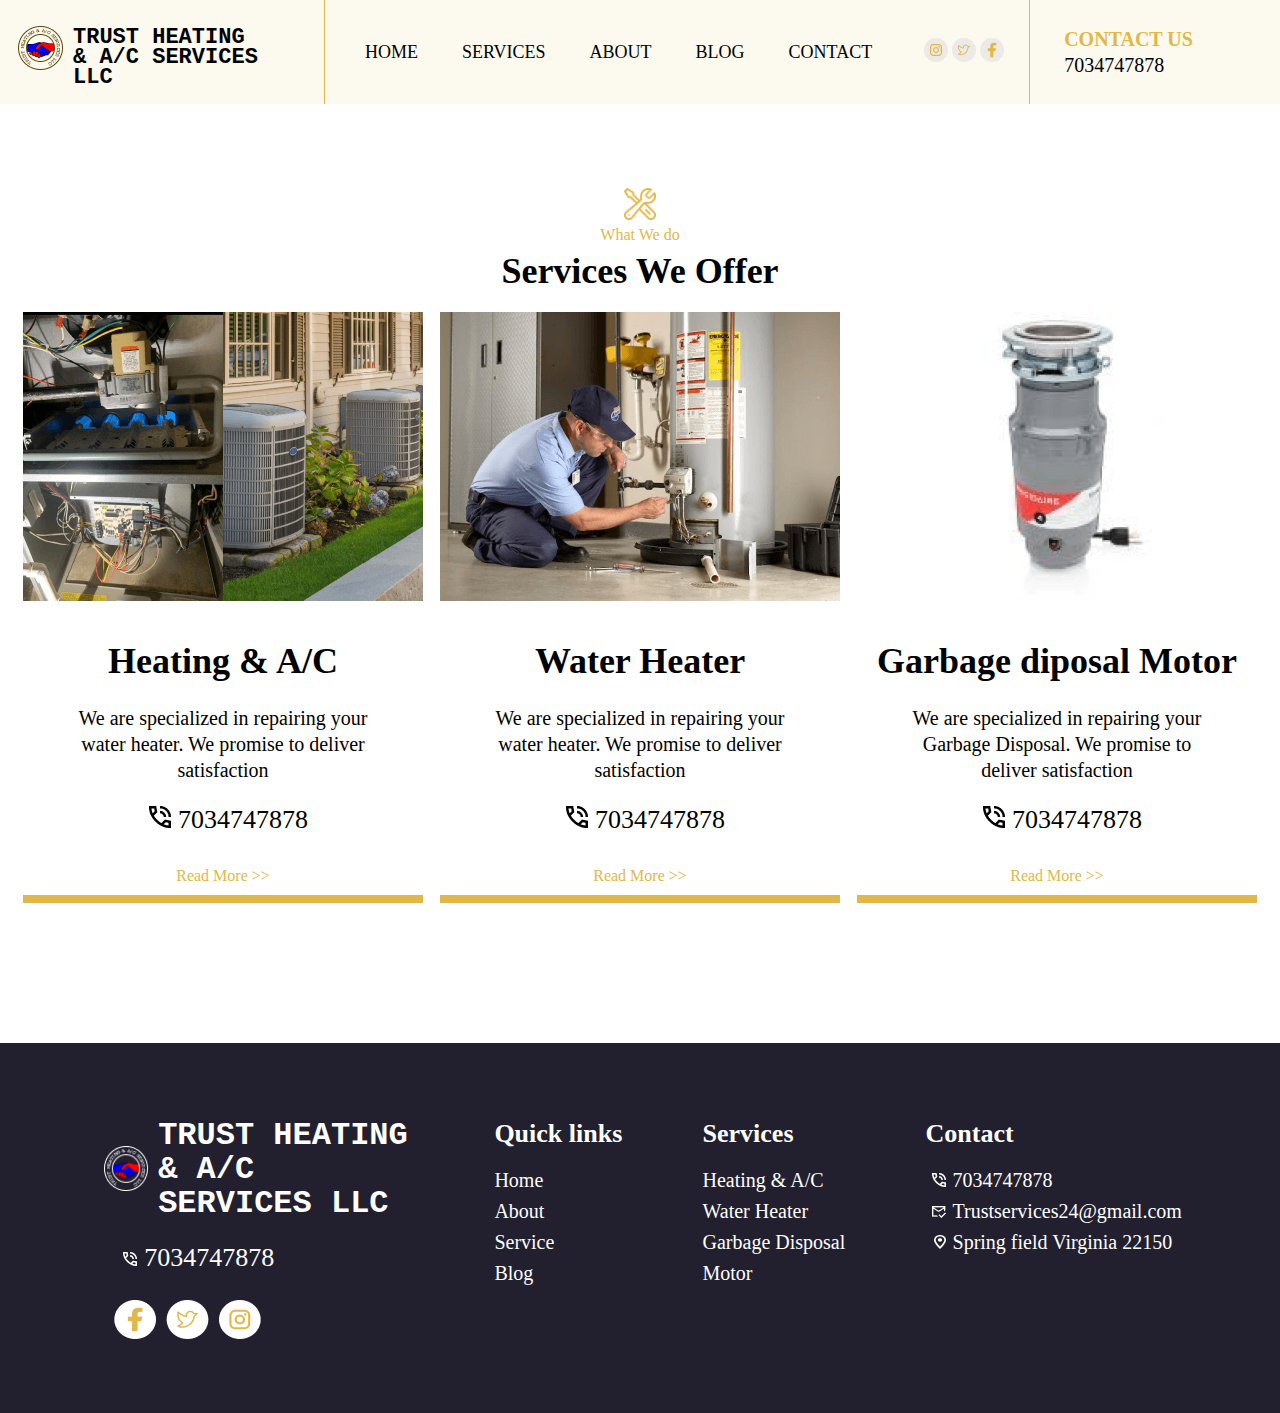
<file: Assignment 1 - (23014119-146)/services.html>
<!DOCTYPE html>
<html lang="en">
<head>
    <meta charset="UTF-8" />
    <meta http-equiv="X-UA-Compatible" content="IE=edge" />
    <meta name="viewport" content="width=device-width, initial-scale=1.0" />
    <title>TRUST HEATING & A/C SERVICES LLC</title>
    <link rel="shortcut icon" href="./assets/Group 54.png" type="image/x-icon">
    <link rel="stylesheet" href="./style.css" />
</head>
<body>
    <div class="main-container">
        <div class="navbar">
            <div class="nav-section1">
                <div class="navlogo-img">
                    <img src="./assets/Group 54.png" alt="" />
                    <h1><b>TRUST HEATING & A/C SERVICES LLC</b></h1>
                </div>
            </div>
            <div class="nav-setion2">
                <div class="links">
                    <a href="index.html">HOME</a>
                    <a href="services.html">SERVICES</a>
                    <a href="about.html">ABOUT</a>
                    <a href="blog.html">BLOG</a>
                    <a href="contact.html">CONTACT</a>
                </div>
                <div class="social-links">
                    <a href=""><img src="./assets/Group 4 (1).png" alt="" /></a>
                    <a href=""><img src="./assets/Group 3 (1).png" alt="" /></a>
                    <a href=""><img src="./assets/Group 5 (1).png" alt="" /></a>
                </div>
            </div>
            <div class="nav-section3">
                <h2>CONTACT US</h2>
                <p>7034747878</p>
            </div>
        </div>
        <div class="services-section">
            <div class="services-heading">
                <img src="./assets/Vector.png" alt="" width="32" height="32" />
                <p>What We do</p>
                <h2 style="font-size: 36px"><b>Services We Offer</b></h2>
            </div>
            <div class="services-details">
                <div class="service-1">
                    <div class="service-1-pics-2">
                        <div class="service-1a-pic">
                            <img class="service1image" src="./assets/service.png" alt="" />
                        </div>
                        <div class="service-1a-pic">
                            <img class="service1image" src="./assets/servicecard1.png" alt="" />
                        </div>
                    </div>
                    <div class="service-1-details">
                        <h2 class="service-card-h">Heating & A/C</h2>
                        <p class="service-paragraph"> We are specialized in repairing your water heater. We promise to
                            deliver satisfaction </p>
                    </div>
                    <div class="service-intro-number">
                        <div class="intro-number-digit">
                            <ul>
                                <li>
                                    <a href="" style="
                          font-size: 26px;
                          line-height: 34px;
                          text-decoration: none;
                        "><b>7034747878</b></a>
                                </li>
                            </ul>
                        </div>
                    </div>
                    <div class="read-more">
                        <p style="color: #e2b749">Read More >></p>
                    </div>
                </div>
                <div class="service-2">
                    <div class="service-1-pic">
                        <img class="service1image" src="./assets/servicecard2.png" alt="" />
                    </div>
                    <div class="service-1-details">
                        <h2 class="service-card-h">Water Heater</h2>
                        <p class="service-paragraph"> We are specialized in repairing your water heater. We promise to
                            deliver satisfaction </p>
                    </div>
                    <div class="service-intro-number">
                        <div class="intro-number-digit">
                            <ul>
                                <li>
                                    <a href="" style="
                          font-size: 26px;
                          line-height: 34px;
                          text-decoration: none;
                        "><b>7034747878</b></a>
                                </li>
                            </ul>
                        </div>
                    </div>
                    <div class="read-more">
                        <p style="color: #e2b749">Read More >></p>
                    </div>
                </div>
                <div class="service-3">
                    <div class="service-1-pic">
                        <img class="service1image" src="./assets/servicecard3.png" alt="" />
                    </div>
                    <div class="service-1-details">
                        <h2 class="service-card-h">Garbage diposal Motor</h2>
                        <p class="service-paragraph"> We are specialized in repairing your Garbage Disposal. We promise
                            to deliver satisfaction </p>
                    </div>
                    <div class="service-intro-number">
                        <div class="intro-number-digit">
                            <ul>
                                <li>
                                    <a href="" style="
                          font-size: 26px;
                          line-height: 34px;
                          text-decoration: none;
                        "><b>7034747878</b></a>
                                </li>
                            </ul>
                        </div>
                    </div>
                    <div class="read-more">
                        <p style="color: #e2b749">Read More >></p>
                    </div>
                </div>
            </div>
        </div>
        <div class="footer-section">
            <div class="footer-column-1">
                <div class="footer-company-brand-image">
                    <div class="footer-logo-image">
                        <img src="./assets/Group 53.png" alt="" height="45px" width="44" />
                    </div>
                    <div class="footer-logo-text">
                        <h4>TRUST HEATING & A/C SERVICES LLC</h4>
                    </div>
                </div>
                <div class="footer-contact">
                    <ul>
                        <li style="list-style-image: url(./assets/fcall.png)"> 7034747878 </li>
                    </ul>
                    <div class="footer-icons">
                        <div><img src="./assets/fi1 (1).png" alt="" /></div>
                        <div><img src="./assets/fi1 (2).png" alt="" /></div>
                        <div><img src="./assets/fi1 (3).png" alt="" /></div>
                    </div>
                </div>
            </div>
            <div class="footer-column-2">
                <h3 style="font-size: 26px">Quick links</h3>
                <ul>
                    <a href="">
                        <li>Home</li>
                    </a>
                    <a href="">
                        <li>About</li>
                    </a>
                    <a href="">
                        <li>Service</li>
                    </a>
                    <a href="">
                        <li>Blog</li>
                    </a>
                </ul>
            </div>
            <div class="footer-column-3">
                <h3 style="font-size: 26px">Services</h3>
                <ul>
                    <a href="">
                        <li>Heating & A/C</li>
                    </a>
                    <a href="">
                        <li>Water Heater</li>
                    </a>
                    <a href="">
                        <li>Garbage Disposal</li>
                    </a>
                    <a href="">
                        <li>Motor</li>
                    </a>
                </ul>
            </div>
            <div class="footer-column-4">
                <h3 style="font-size: 26px">Contact</h3>
                <ul>
                    <a href="">
                        <li style="list-style-image: url(./assets/fcall.png)"> 7034747878 </li>
                    </a>
                    <a href="">
                        <li style="list-style-image: url(./assets/femail.png)"> Trustservices24@gmail.com </li>
                    </a>
                    <a href="">
                        <li style="list-style-image: url(./assets/flocation.png)"> Spring field Virginia 22150 </li>
                    </a>
                </ul>
            </div>
        </div>
</body>
</html>
</file>
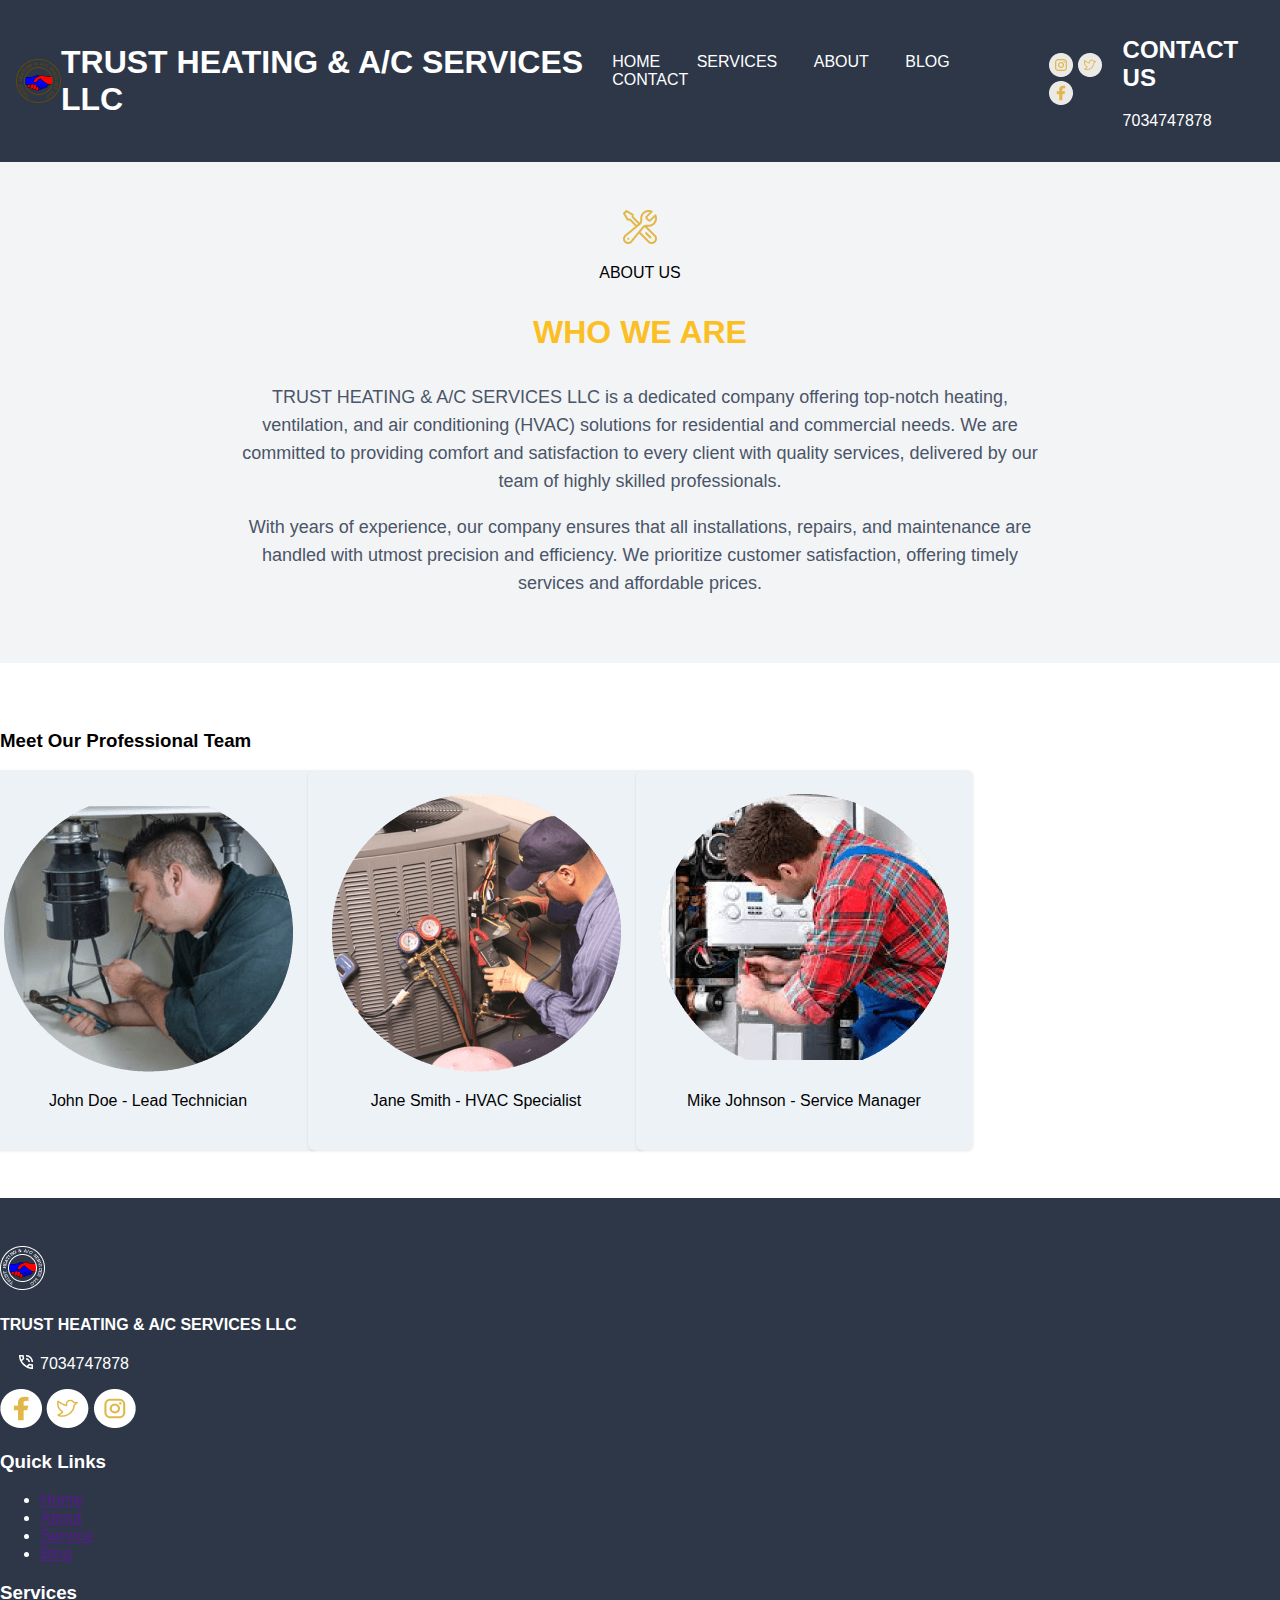
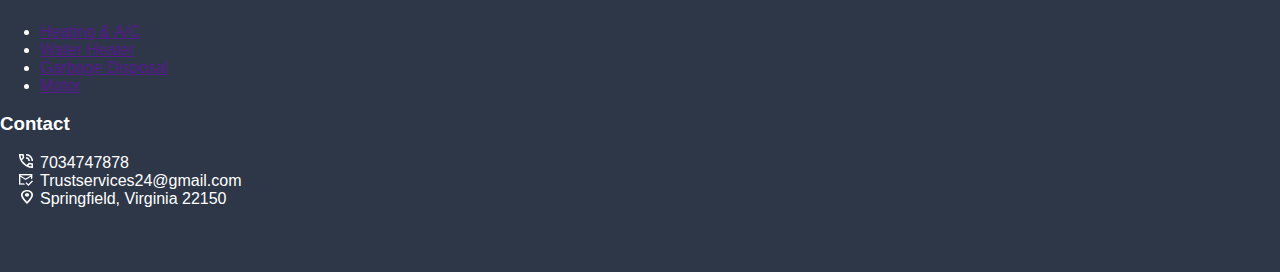
<file: Assignment 3 - (23014119-146)/about.html>
<!DOCTYPE html>
<html lang="en">
<head>
    <meta charset="UTF-8" />
    <meta http-equiv="X-UA-Compatible" content="IE=edge" />
    <meta name="viewport" content="width=device-width, initial-scale=1.0" />
    <title>About Us - TRUST HEATING & A/C SERVICES LLC</title>
    <link rel="shortcut icon" href="./assets/Group 54.png" type="image/x-icon">
</head>
<body id="body">
    <div id="main-container"></div>
    <script>

        const mainContainer = document.getElementById('main-container');
        const body = document.getElementById('body');


        const applyStyles = (el, styles) => {
            for (const property in styles) {
                el.style[property] = styles[property];
            }
        };


        applyStyles(body, {
            fontFamily: 'Arial, sans-serif',
            backgroundColor: '#f3f4f6',
            margin: '0',
            padding: '0'
        });


        const navbar = document.createElement('div');
        navbar.classList.add('navbar');
        navbar.innerHTML = `
            <div class="flex-container">
                <div class="nav-section1">
                    <img src="./assets/Group 54.png" alt="" class="logo" />
                    <h1 class="navbar-title">TRUST HEATING & A/C SERVICES LLC</h1>
                </div>
                <div class="nav-section2">
                    <div class="links">
                        <a href="index.html" class="nav-link">HOME</a>
                        <a href="services.html" class="nav-link">SERVICES</a>
                        <a href="about.html" class="nav-link">ABOUT</a>
                        <a href="blog.html" class="nav-link">BLOG</a>
                        <a href="contact.html" class="nav-link">CONTACT</a>
                    </div>
                    <div class="social-links">
                        <a href=""><img src="./assets/Group 4 (1).png" alt="" class="social-icon" /></a>
                        <a href=""><img src="./assets/Group 3 (1).png" alt="" class="social-icon" /></a>
                        <a href=""><img src="./assets/Group 5 (1).png" alt="" class="social-icon" /></a>
                    </div>
                </div>
                <div class="nav-section3">
                    <h2 class="contact-title">CONTACT US</h2>
                    <p class="contact-number">7034747878</p>
                </div>
            </div>
        `;
        mainContainer.appendChild(navbar);

        // Apply Navbar styles using JavaScript
        applyStyles(navbar, {
            backgroundColor: '#2d3748',
            color: 'white',
            padding: '1rem',
        });

        const flexContainer = navbar.querySelector('.flex-container');
        applyStyles(flexContainer, {
            display: 'flex',
            justifyContent: 'space-between',
            alignItems: 'center',
        });


        const navSection1 = navbar.querySelector('.nav-section1');
        applyStyles(navSection1, {
            display: 'flex',
            alignItems: 'center',
        });

        const navSection2 = navbar.querySelector('.nav-section2');
        applyStyles(navSection2, {
            display: 'flex',
            justifyContent: 'space-between',
            gap: '1rem',
        });

        const navLinks = navbar.querySelectorAll('.nav-link');
        navLinks.forEach(link => {
            applyStyles(link, {
                color: 'white',
                textDecoration: 'none',
                margin: '0 1rem',
                transition: 'color 0.3s',
            });
            link.addEventListener('mouseover', () => {
                link.style.color = '#fbbf24';
            });
            link.addEventListener('mouseout', () => {
                link.style.color = 'white';
            });
        });

        const aboutSection = document.createElement('div');
        aboutSection.classList.add('about-section');
        aboutSection.innerHTML = `
            <div class="about-content-container">
                <img class="service-img" src="./assets/Vector.png" alt="About Us" />
                <p class="reason-section-para">ABOUT US</p>
                <h3 class="who-we-are-title">WHO WE ARE</h3>
                <div class="about-content">
                    <p class="about-text">TRUST HEATING & A/C SERVICES LLC is a dedicated company offering top-notch heating, ventilation, and air conditioning (HVAC) solutions for residential and commercial needs. We are committed to providing comfort and satisfaction to every client with quality services, delivered by our team of highly skilled professionals.</p>
                    <p>With years of experience, our company ensures that all installations, repairs, and maintenance are handled with utmost precision and efficiency. We prioritize customer satisfaction, offering timely services and affordable prices.</p>
                </div>
            </div>
        `;
        mainContainer.appendChild(aboutSection);


        applyStyles(aboutSection, {
            backgroundColor: '#f3f4f6',
            padding: '3rem 0',
            textAlign: 'center',
        });

        const whoWeAreTitle = aboutSection.querySelector('.who-we-are-title');
        applyStyles(whoWeAreTitle, {
            color: '#fbbf24',
            fontSize: '2rem',
            fontWeight: 'bold',
            marginBottom: '2rem',
        });

        const aboutContent = aboutSection.querySelector('.about-content');
        applyStyles(aboutContent, {
            color: '#4a5568',
            fontSize: '1.125rem',
            lineHeight: '1.75rem',
            margin: '0 auto',
            maxWidth: '800px',
        });


        const teamSection = document.createElement('div');
        teamSection.classList.add('team');
        teamSection.innerHTML = `
            <div class="team-container">
                <h3 class="team-title">Meet Our Professional Team</h3>
                <div class="team-photos">
                    <div class="team-photo-details">
                        <img src="./assets/team1.png" alt="Team Member 1" class="team-member-img" />
                        <p class="team-member-name">John Doe - Lead Technician</p>
                    </div>
                    <div class="team-photo-details">
                        <img src="./assets/team2.png" alt="Team Member 2" class="team-member-img" />
                        <p class="team-member-name">Jane Smith - HVAC Specialist</p>
                    </div>
                    <div class="team-photo-details">
                        <img src="./assets/team3.png" alt="Team Member 3" class="team-member-img" />
                        <p class="team-member-name">Mike Johnson - Service Manager</p>
                    </div>
                </div>
            </div>
        `;
        mainContainer.appendChild(teamSection);


        applyStyles(teamSection, {
            backgroundColor: 'white',
            padding: '3rem 0',
        });

        const teamPhotos = teamSection.querySelector('.team-photos');
        applyStyles(teamPhotos, {
            display: 'grid',
            gridTemplateColumns: 'repeat(auto-fill, minmax(240px, 1fr))',
            gap: '2rem',
            justifyItems: 'center',
        });

        const teamPhotoDetails = teamSection.querySelectorAll('.team-photo-details');
        teamPhotoDetails.forEach(photo => {
            applyStyles(photo, {
                backgroundColor: '#edf2f7',
                padding: '1.5rem',
                borderRadius: '0.375rem',
                boxShadow: '0 1px 3px rgba(0, 0, 0, 0.1)',
                textAlign: 'center',
                transition: 'box-shadow 0.3s',
            });

            photo.addEventListener('mouseover', () => {
                photo.style.boxShadow = '0 4px 6px rgba(0, 0, 0, 0.15)';
            });
            photo.addEventListener('mouseout', () => {
                photo.style.boxShadow = '0 1px 3px rgba(0, 0, 0, 0.1)';
            });
        });


        const footerSection = document.createElement('div');
        footerSection.classList.add('footer-section');
        footerSection.innerHTML = `
            <div class="footer-column-1">
                <div class="footer-company-brand-image">
                    <img src="./assets/Group 53.png" alt="" class="footer-logo" />
                    <h4 class="footer-company-name">TRUST HEATING & A/C SERVICES LLC</h4>
                </div>
                <div class="footer-contact">
                    <ul>
                        <li style="list-style-image: url(./assets/fcall.png)">7034747878</li>
                    </ul>
                    <div class="footer-icons">
                        <img src="./assets/fi1 (1).png" alt="" class="footer-icon" />
                        <img src="./assets/fi1 (2).png" alt="" class="footer-icon" />
                        <img src="./assets/fi1 (3).png" alt="" class="footer-icon" />
                    </div>
                </div>
            </div>
            <div class="footer-columns">
                <div class="footer-column-2">
                    <h3 class="footer-title">Quick Links</h3>
                    <ul class="footer-links">
                        <li><a href="" class="footer-link">Home</a></li>
                        <li><a href="" class="footer-link">About</a></li>
                        <li><a href="" class="footer-link">Service</a></li>
                        <li><a href="" class="footer-link">Blog</a></li>
                    </ul>
                </div>
                <div class="footer-column-3">
                    <h3 class="footer-title">Services</h3>
                    <ul class="footer-links">
                        <li><a href="" class="footer-link">Heating & A/C</a></li>
                        <li><a href="" class="footer-link">Water Heater</a></li>
                        <li><a href="" class="footer-link">Garbage Disposal</a></li>
                        <li><a href="" class="footer-link">Motor</a></li>
                    </ul>
                </div>
                <div class="footer-column-4">
                    <h3 class="footer-title">Contact</h3>
                    <ul class="footer-links">
                        <li style="list-style-image: url(./assets/fcall.png)">7034747878</li>
                        <li style="list-style-image: url(./assets/femail.png)">Trustservices24@gmail.com</li>
                        <li style="list-style-image: url(./assets/flocation.png)">Springfield, Virginia 22150</li>
                    </ul>
                </div>
            </div>
        `;
        mainContainer.appendChild(footerSection);


        applyStyles(footerSection, {
            backgroundColor: '#2d3748',
            color: 'white',
            padding: '3rem 0',
        });
    </script>
</body>
</html>
</file>
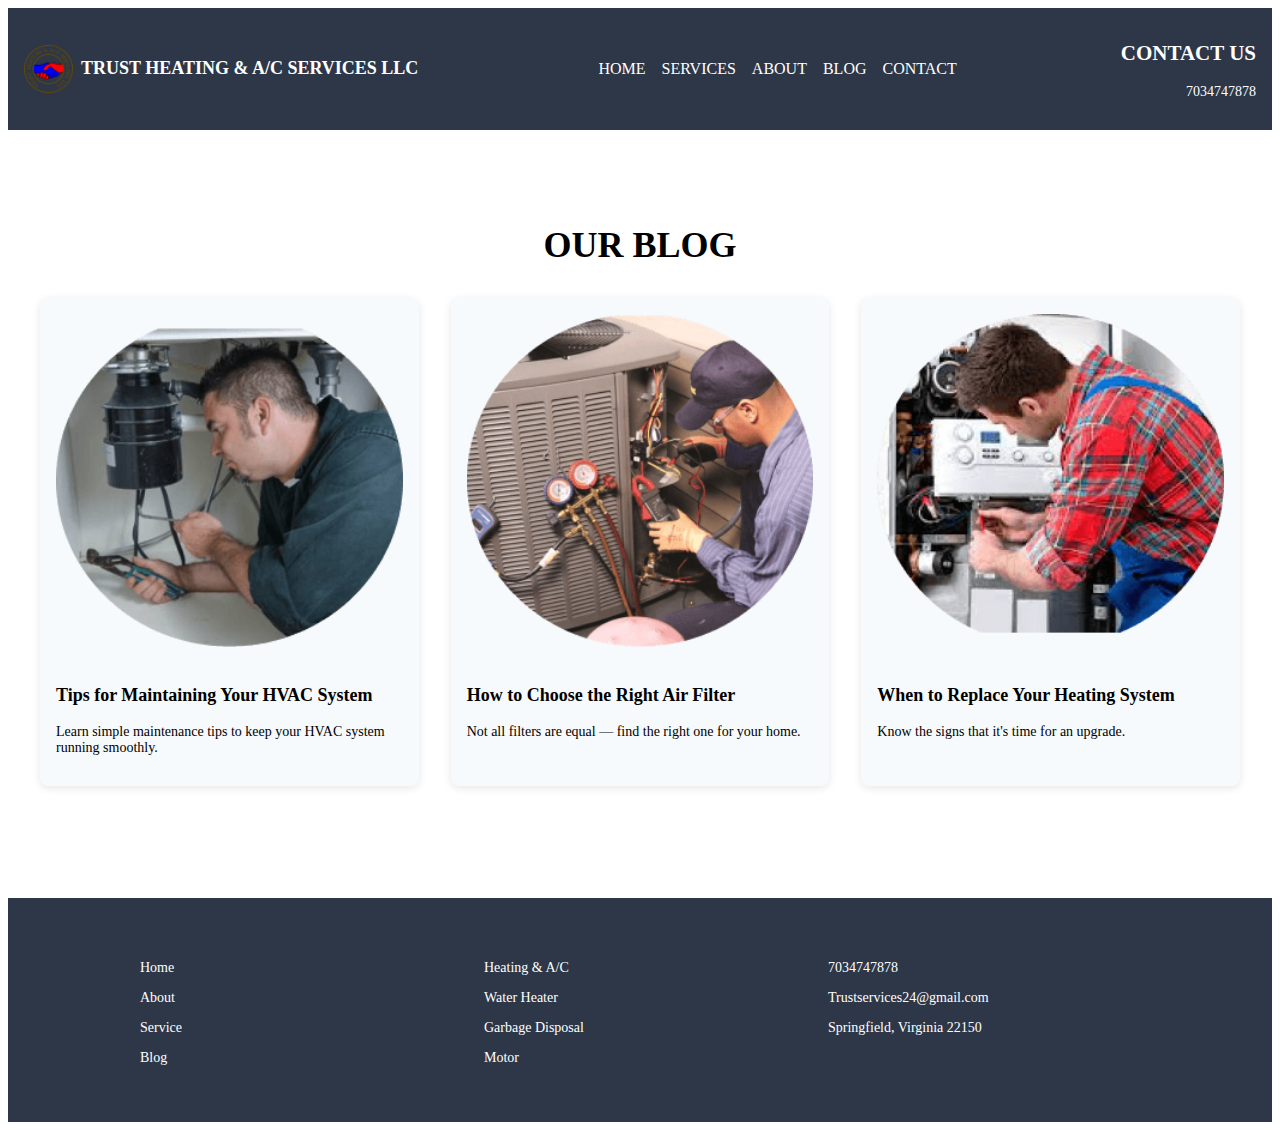
<file: Assignment 3 - (23014119-146)/blog.html>
<!DOCTYPE html>
<html lang="en">
<head>
    <meta charset="UTF-8" />
    <meta name="viewport" content="width=device-width, initial-scale=1.0" />
    <title>Blog - TRUST HEATING & A/C SERVICES LLC</title>
</head>
<body>
    <div id="app"></div>
    <script>
        function applyStyles(el, styles) {
            Object.assign(el.style, styles);
        }

        const app = document.getElementById("app");


        const navbar = document.createElement("div");
        applyStyles(navbar, {
            backgroundColor: "#2d3748",
            color: "white",
            padding: "1rem",
            display: "flex",
            justifyContent: "space-between",
            alignItems: "center",
            flexWrap: "wrap"
        });

        const navLeft = document.createElement("div");
        const logo = document.createElement("img");
        logo.src = "./assets/Group 54.png";
        applyStyles(logo, { height: "48px" });

        const title = document.createElement("h1");
        title.textContent = "TRUST HEATING & A/C SERVICES LLC";
        applyStyles(title, { marginLeft: "0.5rem", fontWeight: "bold", fontSize: "1.125rem" });

        navLeft.append(logo, title);
        applyStyles(navLeft, { display: "flex", alignItems: "center" });

        const navLinks = document.createElement("div");
        ["HOME", "SERVICES", "ABOUT", "BLOG", "CONTACT"].forEach(text => {
            const link = document.createElement("a");
            link.textContent = text;
            link.href = text.toLowerCase() + ".html";
            applyStyles(link, {
                marginLeft: "1rem",
                color: "white",
                textDecoration: "none",
                cursor: "pointer"
            });
            navLinks.appendChild(link);
        });

        const contact = document.createElement("div");
        const contactTitle = document.createElement("h2");
        contactTitle.textContent = "CONTACT US";
        const phone = document.createElement("p");
        phone.textContent = "7034747878";
        contact.append(contactTitle, phone);

        applyStyles(contact, { fontSize: "0.875rem", textAlign: "right" });

        navbar.append(navLeft, navLinks, contact);
        app.appendChild(navbar);


        const blogSection = document.createElement("section");
        applyStyles(blogSection, {
            padding: "4rem 1rem",
            maxWidth: "1200px",
            margin: "0 auto",
            textAlign: "center"
        });

        const blogHeading = document.createElement("h2");
        blogHeading.textContent = "OUR BLOG";
        applyStyles(blogHeading, {
            fontSize: "2.25rem",
            fontWeight: "bold",
            marginBottom: "2rem"
        });
        blogSection.appendChild(blogHeading);

        const blogGrid = document.createElement("div");
        applyStyles(blogGrid, {
            display: "grid",
            gridTemplateColumns: "repeat(auto-fit, minmax(280px, 1fr))",
            gap: "2rem"
        });

        [
            {
                title: "Tips for Maintaining Your HVAC System",
                image: "./assets/team1.png",
                text: "Learn simple maintenance tips to keep your HVAC system running smoothly."
            },
            {
                title: "How to Choose the Right Air Filter",
                image: "./assets/team2.png",
                text: "Not all filters are equal — find the right one for your home."
            },
            {
                title: "When to Replace Your Heating System",
                image: "./assets/team3.png",
                text: "Know the signs that it's time for an upgrade."
            }
        ].forEach(({ title, image, text }) => {
            const card = document.createElement("div");
            applyStyles(card, {
                backgroundColor: "#f7fafc",
                borderRadius: "0.5rem",
                padding: "1rem",
                boxShadow: "0 2px 8px rgba(0,0,0,0.1)",
                textAlign: "left"
            });

            const img = document.createElement("img");
            img.src = image;
            applyStyles(img, { width: "100%", borderRadius: "0.5rem", marginBottom: "1rem" });

            const cardTitle = document.createElement("h3");
            cardTitle.textContent = title;
            applyStyles(cardTitle, { fontSize: "1.125rem", fontWeight: "600" });

            const cardText = document.createElement("p");
            cardText.textContent = text;
            applyStyles(cardText, { marginTop: "0.5rem", fontSize: "0.875rem" });

            card.append(img, cardTitle, cardText);
            blogGrid.appendChild(card);
        });

        blogSection.appendChild(blogGrid);
        app.appendChild(blogSection);


        const footer = document.createElement("footer");
        applyStyles(footer, {
            backgroundColor: "#2d3748",
            color: "white",
            padding: "3rem 1rem",
            marginTop: "3rem"
        });

        const footerContent = document.createElement("div");
        applyStyles(footerContent, {
            display: "grid",
            gridTemplateColumns: "repeat(auto-fit, minmax(200px, 1fr))",
            gap: "2rem",
            maxWidth: "1000px",
            margin: "0 auto"
        });

        const footerCols = [
            {
                heading: "Quick Links",
                items: ["Home", "About", "Service", "Blog"]
            },
            {
                heading: "Services",
                items: ["Heating & A/C", "Water Heater", "Garbage Disposal", "Motor"]
            },
            {
                heading: "Contact",
                items: [
                    "7034747878",
                    "Trustservices24@gmail.com",
                    "Springfield, Virginia 22150"
                ]
            }
        ];

        footerCols.forEach(col => {
            const colDiv = document.createElement("div");
            const h3 = document.createElement("h3");
            h3.textContent = col.heading;
            applyStyles(h3, { fontSize: "1.25rem", marginBottom: "1rem" });

            col.items.forEach(item => {
                const p = document.createElement("p");
                p.textContent = item;
                applyStyles(p, { fontSize: "0.875rem", marginBottom: "0.5rem" });
                colDiv.appendChild(p);
            });

            footerContent.appendChild(colDiv);
        });

        footer.appendChild(footerContent);
        app.appendChild(footer);
    </script>
</body>
</html>
</file>
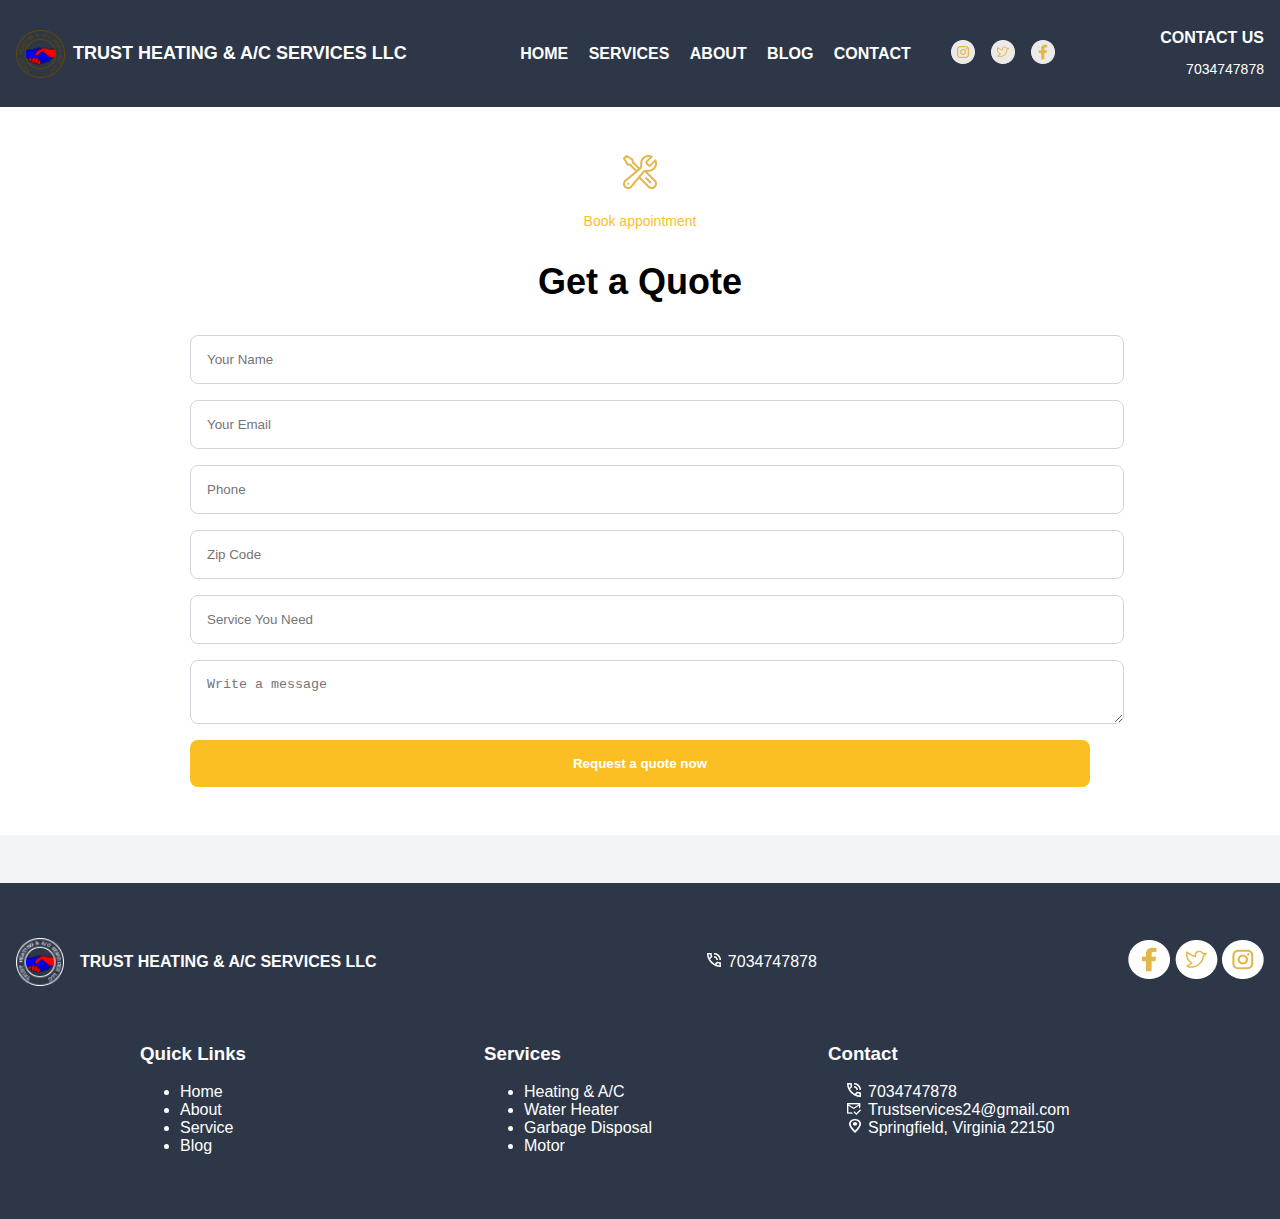
<file: Assignment 3 - (23014119-146)/contact.html>
<!DOCTYPE html>
<html lang="en">
<head>
    <meta charset="UTF-8" />
    <meta http-equiv="X-UA-Compatible" content="IE=edge" />
    <meta name="viewport" content="width=device-width, initial-scale=1.0" />
    <title>Contact - TRUST HEATING & A/C SERVICES LLC</title>
    <link rel="shortcut icon" href="./assets/Group 54.png" type="image/x-icon">
</head>
<body id="body">
    <div id="main-container"></div>
    <script>
        const body = document.getElementById('body');
        const mainContainer = document.getElementById('main-container');


        const applyStyles = (el, styles) => {
            for (const property in styles) {
                el.style[property] = styles[property];
            }
        };


        applyStyles(body, {
            margin: '0',
            padding: '0',
            fontFamily: 'Arial, sans-serif',
            backgroundColor: '#f3f4f6',
        });

        const navbar = document.createElement('div');
        navbar.innerHTML = `
      <div class="flex-container">
        <div class="nav-section1">
          <img src="./assets/Group 54.png" alt="Logo" class="logo" />
          <h1 class="navbar-title">TRUST HEATING & A/C SERVICES LLC</h1>
        </div>
        <div class="nav-section2">
          <div class="links">
            <a href="index.html" class="nav-link">HOME</a>
            <a href="services.html" class="nav-link">SERVICES</a>
            <a href="about.html" class="nav-link">ABOUT</a>
            <a href="blog.html" class="nav-link">BLOG</a>
            <a href="contact.html" class="nav-link">CONTACT</a>
          </div>
          <div class="social-links">
            <a href=""><img src="./assets/Group 4 (1).png" alt="Social 1" class="social-icon" /></a>
            <a href=""><img src="./assets/Group 3 (1).png" alt="Social 2" class="social-icon" /></a>
            <a href=""><img src="./assets/Group 5 (1).png" alt="Social 3" class="social-icon" /></a>
          </div>
        </div>
        <div class="nav-section3">
          <h2 class="contact-title">CONTACT US</h2>
          <p class="contact-number">7034747878</p>
        </div>
      </div>
    `;
        mainContainer.appendChild(navbar);


        applyStyles(navbar, {
            backgroundColor: '#2d3748',
            color: 'white',
            padding: '1rem',
        });

        const navContainer = navbar.querySelector('.flex-container');
        applyStyles(navContainer, {
            display: 'flex',
            justifyContent: 'space-between',
            alignItems: 'center',
            flexWrap: 'wrap',
        });

        const navLeft = navbar.querySelector('.nav-section1');
        applyStyles(navLeft, {
            display: 'flex',
            alignItems: 'center',
            gap: '0.5rem',
        });
        const logo = navLeft.querySelector('.logo');
        applyStyles(logo, {
            height: '3rem',
        });
        const navbarTitle = navLeft.querySelector('.navbar-title');
        applyStyles(navbarTitle, {
            fontSize: '1.125rem',
            fontWeight: 'bold',
        });


        const navCenter = navbar.querySelector('.nav-section2');
        applyStyles(navCenter, {
            display: 'flex',
            alignItems: 'center',
            gap: '2rem',
        });
        const navLinks = navCenter.querySelectorAll('.nav-link');
        navLinks.forEach(link => {
            applyStyles(link, {
                color: 'white',
                textDecoration: 'none',
                margin: '0 0.5rem',
                transition: 'color 0.3s',
                fontWeight: 'bold'
            });
            link.addEventListener('mouseover', () => {
                link.style.color = '#fbbf24';
            });
            link.addEventListener('mouseout', () => {
                link.style.color = 'white';
            });
        });
        const socialLinks = navCenter.querySelector('.social-links');
        applyStyles(socialLinks, {
            display: 'flex',
            gap: '1rem',
        });
        const socialIcons = socialLinks.querySelectorAll('.social-icon');
        socialIcons.forEach(icon => {
            applyStyles(icon, {
                height: '1.5rem',
            });
        });


        const navRight = navbar.querySelector('.nav-section3');
        applyStyles(navRight, {
            textAlign: 'right',
        });
        const contactTitle = navRight.querySelector('.contact-title');
        applyStyles(contactTitle, {
            fontSize: '1rem',
            fontWeight: '600',
        });
        const contactNumber = navRight.querySelector('.contact-number');
        applyStyles(contactNumber, {
            fontSize: '0.875rem',
        });


        const contactSection = document.createElement('div');
        contactSection.innerHTML = `
      <div class="contact-section-details">
        <div class="contact-section-text">
          <img src="./assets/Vector.png" alt="Icon" class="section-icon" />
          <p class="section-subtitle">Book appointment</p>
          <h1 class="section-title">Get a Quote</h1>
        </div>
        <div class="contact-form">
          <form class="form" novalidate>
            <input type="text" placeholder="Your Name" name="text" />
            <input type="email" placeholder="Your Email" name="email" />
            <input type="number" placeholder="Phone" name="number" />
            <input type="number" placeholder="Zip Code" name="number" />
            <input type="text" placeholder="Service You Need" name="text" />
            <textarea name="subject" placeholder="Write a message"></textarea>
            <button type="submit">Request a quote now</button>
          </form>
        </div>
      </div>
    `;
        mainContainer.appendChild(contactSection);


        applyStyles(contactSection, {
            backgroundColor: 'white',
            padding: '3rem 1rem',
        });
        const contactDetails = contactSection.querySelector('.contact-section-details');
        applyStyles(contactDetails, {
            maxWidth: '900px',
            margin: '0 auto',
            padding: '0 1rem',
        });
        const contactText = contactSection.querySelector('.contact-section-text');
        applyStyles(contactText, {
            textAlign: 'center',
            marginBottom: '2rem',
        });
        const sectionIcon = contactSection.querySelector('.section-icon');
        applyStyles(sectionIcon, {
            display: 'block',
            margin: '0 auto 1rem auto',
        });
        const sectionSubtitle = contactSection.querySelector('.section-subtitle');
        applyStyles(sectionSubtitle, {
            color: '#fbbf24',
            fontSize: '0.875rem',
            padding: '0.5rem 0',
        });
        const sectionTitle = contactSection.querySelector('.section-title');
        applyStyles(sectionTitle, {
            fontSize: '2.25rem',
            fontWeight: 'bold',
        });
        const form = contactSection.querySelector('.form');
        applyStyles(form, {
            display: 'flex',
            flexDirection: 'column',
            gap: '1rem',
        });
        const formInputs = form.querySelectorAll('input, textarea');
        formInputs.forEach(input => {
            applyStyles(input, {
                width: '100%',
                padding: '1rem',
                borderRadius: '0.5rem',
                border: '1px solid #d1d5db',
            });
        });
        const submitButton = form.querySelector('button');
        applyStyles(submitButton, {
            width: '100%',
            padding: '1rem',
            backgroundColor: '#fbbf24',
            color: 'white',
            fontWeight: 'bold',
            border: 'none',
            borderRadius: '0.5rem',
            cursor: 'pointer',
            transition: 'background-color 0.3s'
        });
        submitButton.addEventListener('mouseover', () => {
            submitButton.style.backgroundColor = '#f3f4f6';
        });
        submitButton.addEventListener('mouseout', () => {
            submitButton.style.backgroundColor = '#fbbf24';
        });


        const footerSection = document.createElement('div');
        footerSection.innerHTML = `
      <div class="footer-top">
        <div class="footer-brand">
          <img src="./assets/Group 53.png" alt="Footer Logo" class="footer-logo" />
          <h4 class="footer-company-name">TRUST HEATING & A/C SERVICES LLC</h4>
        </div>
        <ul class="footer-contact">
          <li style="list-style-image: url(./assets/fcall.png)">7034747878</li>
        </ul>
        <div class="footer-icons">
          <img src="./assets/fi1 (1).png" alt="Icon 1" class="footer-icon" />
          <img src="./assets/fi1 (2).png" alt="Icon 2" class="footer-icon" />
          <img src="./assets/fi1 (3).png" alt="Icon 3" class="footer-icon" />
        </div>
      </div>
      <div class="footer-columns">
        <div class="footer-column">
          <h3>Quick Links</h3>
          <ul class="footer-links">
            <li><a href="index.html">Home</a></li>
            <li><a href="about.html">About</a></li>
            <li><a href="services.html">Service</a></li>
            <li><a href="blog.html">Blog</a></li>
          </ul>
        </div>
        <div class="footer-column">
          <h3>Services</h3>
          <ul class="footer-links">
            <li><a href="services.html">Heating & A/C</a></li>
            <li><a href="services.html">Water Heater</a></li>
            <li><a href="services.html">Garbage Disposal</a></li>
            <li><a href="services.html">Motor</a></li>
          </ul>
        </div>
        <div class="footer-column">
          <h3>Contact</h3>
          <ul class="footer-links">
            <li style="list-style-image: url(./assets/fcall.png)">7034747878</li>
            <li style="list-style-image: url(./assets/femail.png)">Trustservices24@gmail.com</li>
            <li style="list-style-image: url(./assets/flocation.png)">Springfield, Virginia 22150</li>
          </ul>
        </div>
      </div>
    `;
        mainContainer.appendChild(footerSection);


        applyStyles(footerSection, {
            backgroundColor: '#2d3748',
            color: 'white',
            padding: '3rem 1rem',
            marginTop: '3rem',
        });
        const footerTop = footerSection.querySelector('.footer-top');
        applyStyles(footerTop, {
            display: 'flex',
            justifyContent: 'space-between',
            alignItems: 'center',
            flexWrap: 'wrap',
            marginBottom: '2rem'
        });
        const footerBrand = footerSection.querySelector('.footer-brand');
        applyStyles(footerBrand, {
            display: 'flex',
            alignItems: 'center',
            gap: '1rem'
        });
        const footerLogo = footerSection.querySelector('.footer-logo');
        applyStyles(footerLogo, {
            width: '48px',
            height: '48px'
        });
        const footerColumns = footerSection.querySelector('.footer-columns');
        applyStyles(footerColumns, {
            display: 'grid',
            gridTemplateColumns: 'repeat(auto-fit, minmax(200px, 1fr))',
            gap: '2rem',
            maxWidth: '1000px',
            margin: '0 auto'
        });
        const footerLinks = footerSection.querySelectorAll('.footer-links a');
        footerLinks.forEach(link => {
            applyStyles(link, {
                color: 'white',
                textDecoration: 'none'
            });
            link.addEventListener('mouseover', () => {
                link.style.color = '#fbbf24';
            });
            link.addEventListener('mouseout', () => {
                link.style.color = 'white';
            });
        });
    </script>
</body>
</html>
</file>
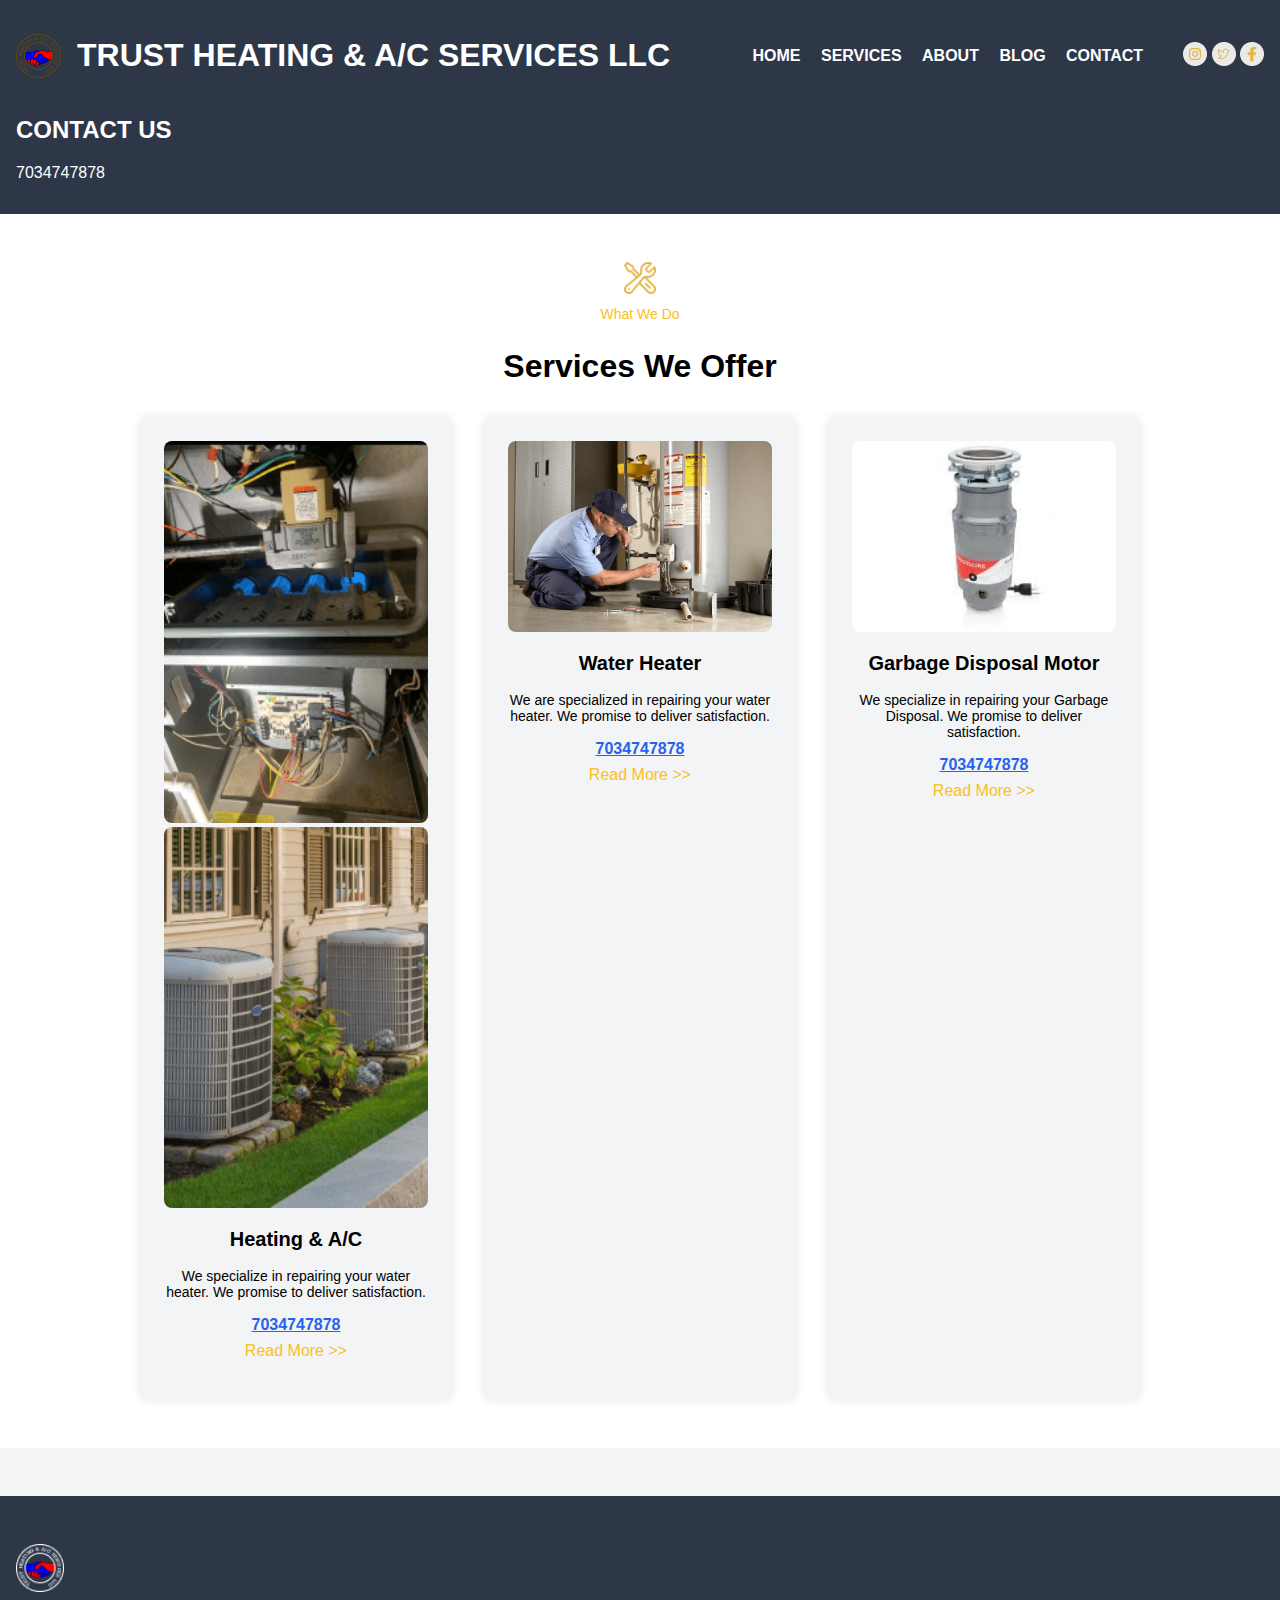
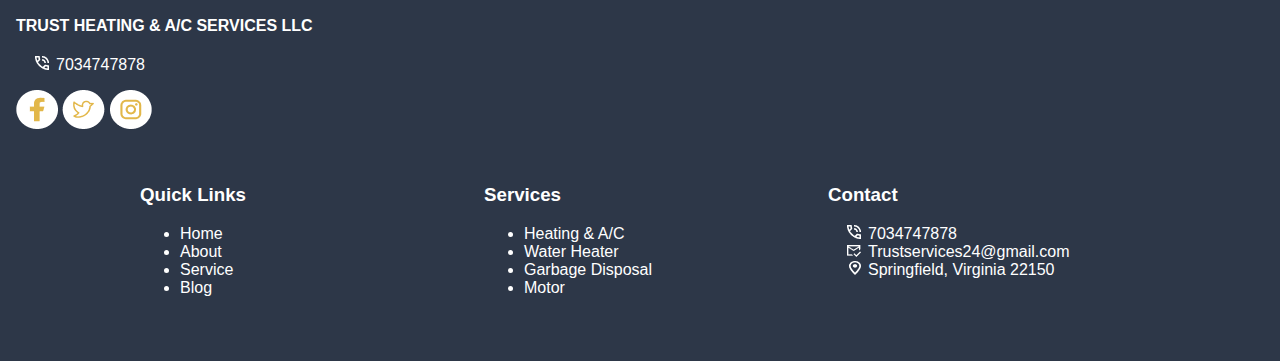
<file: Assignment 3 - (23014119-146)/services.html>
<!DOCTYPE html>
<html lang="en">
<head>
    <meta charset="UTF-8" />
    <meta http-equiv="X-UA-Compatible" content="IE=edge" />
    <meta name="viewport" content="width=device-width, initial-scale=1.0" />
    <title>Services - TRUST HEATING & A/C SERVICES LLC</title>
    <link rel="shortcut icon" href="./assets/Group 54.png" type="image/x-icon">
</head>
<body id="body">
    <div id="main-container"></div>
    <script>
        const body = document.getElementById('body');
        const mainContainer = document.getElementById('main-container');

        const applyStyles = (el, styles) => {
            for (const property in styles) {
                el.style[property] = styles[property];
            }
        };

        applyStyles(body, {
            fontFamily: 'Arial, sans-serif',
            backgroundColor: '#f3f4f6',
            margin: '0',
            padding: '0'
        });


        const navbar = document.createElement('div');
        navbar.innerHTML = `
      <div class="flex-container">
        <div class="nav-section1">
          <img src="./assets/Group 54.png" alt="" class="logo" />
          <h1 class="navbar-title">TRUST HEATING & A/C SERVICES LLC</h1>
        </div>
        <div class="nav-section2">
          <div class="links">
            <a href="index.html" class="nav-link">HOME</a>
            <a href="services.html" class="nav-link">SERVICES</a>
            <a href="about.html" class="nav-link">ABOUT</a>
            <a href="blog.html" class="nav-link">BLOG</a>
            <a href="contact.html" class="nav-link">CONTACT</a>
          </div>
          <div class="social-links">
            <a href=""><img src="./assets/Group 4 (1).png" alt="" class="social-icon" /></a>
            <a href=""><img src="./assets/Group 3 (1).png" alt="" class="social-icon" /></a>
            <a href=""><img src="./assets/Group 5 (1).png" alt="" class="social-icon" /></a>
          </div>
        </div>
        <div class="nav-section3">
          <h2 class="contact-title">CONTACT US</h2>
          <p class="contact-number">7034747878</p>
        </div>
      </div>
    `;
        mainContainer.appendChild(navbar);

        applyStyles(navbar, {
            backgroundColor: '#2d3748',
            color: 'white',
            padding: '1rem'
        });

        const flexContainer = navbar.querySelector('.flex-container');
        applyStyles(flexContainer, {
            display: 'flex',
            justifyContent: 'space-between',
            alignItems: 'center',
            flexWrap: 'wrap',
        });

        applyStyles(navbar.querySelector('.nav-section1'), {
            display: 'flex',
            alignItems: 'center',
            gap: '1rem'
        });

        applyStyles(navbar.querySelector('.nav-section2'), {
            display: 'flex',
            alignItems: 'center',
            gap: '2rem'
        });

        navbar.querySelectorAll('.nav-link').forEach(link => {
            applyStyles(link, {
                color: 'white',
                textDecoration: 'none',
                margin: '0 0.5rem',
                fontWeight: 'bold',
                transition: 'color 0.3s'
            });
            link.addEventListener('mouseover', () => link.style.color = '#fbbf24');
            link.addEventListener('mouseout', () => link.style.color = 'white');
        });


        const servicesSection = document.createElement('div');
        servicesSection.innerHTML = `
      <div class="services-heading">
        <img src="./assets/Vector.png" alt="" width="32" height="32" />
        <p>What We Do</p>
        <h2>Services We Offer</h2>
      </div>
      <div class="services-grid"></div>
    `;
        mainContainer.appendChild(servicesSection);

        applyStyles(servicesSection, {
            backgroundColor: 'white',
            padding: '3rem 1rem',
            textAlign: 'center'
        });

        const heading = servicesSection.querySelector('.services-heading');
        applyStyles(heading, {
            marginBottom: '2rem'
        });
        applyStyles(heading.querySelector('p'), {
            color: '#fbbf24',
            fontSize: '0.875rem',
            margin: '0.5rem 0'
        });
        applyStyles(heading.querySelector('h2'), {
            fontSize: '2rem',
            fontWeight: 'bold'
        });

        const servicesGrid = servicesSection.querySelector('.services-grid');
        applyStyles(servicesGrid, {
            display: 'grid',
            gridTemplateColumns: 'repeat(auto-fit, minmax(300px, 1fr))',
            gap: '2rem',
            maxWidth: '1000px',
            margin: '0 auto'
        });

        const services = [
            {
                title: 'Heating & A/C',
                text: 'We specialize in repairing your water heater. We promise to deliver satisfaction.',
                images: ['./assets/service.png', './assets/servicecard1.png']
            },
            {
                title: 'Water Heater',
                text: 'We are specialized in repairing your water heater. We promise to deliver satisfaction.',
                images: ['./assets/servicecard2.png']
            },
            {
                title: 'Garbage Disposal Motor',
                text: 'We specialize in repairing your Garbage Disposal. We promise to deliver satisfaction.',
                images: ['./assets/servicecard3.png']
            }
        ];

        services.forEach(service => {
            const card = document.createElement('div');
            const imgs = service.images.map(src => `<img src="${src}" style="width: 100%; border-radius: 0.5rem;" />`).join('');
            card.innerHTML = `
        <div>${imgs}</div>
        <h2 style="margin-top: 1rem; font-size: 1.25rem; font-weight: bold;">${service.title}</h2>
        <p style="margin-top: 0.5rem; font-size: 0.875rem;">${service.text}</p>
        <div style="margin-top: 1rem;"><a href="" style="font-weight: bold; color: #2563eb;">7034747878</a></div>
        <p style="color: #fbbf24; margin-top: 0.5rem;">Read More >></p>
      `;
            applyStyles(card, {
                backgroundColor: '#f3f4f6',
                padding: '1.5rem',
                borderRadius: '0.5rem',
                boxShadow: '0 0 10px rgba(0,0,0,0.1)'
            });
            servicesGrid.appendChild(card);
        });


        const footer = document.createElement('div');
        footer.innerHTML = `
      <div class="footer-top">
        <div class="footer-brand">
          <img src="./assets/Group 53.png" alt="" width="48" height="48" />
          <h4>TRUST HEATING & A/C SERVICES LLC</h4>
        </div>
        <ul>
          <li style="list-style-image: url(./assets/fcall.png)">7034747878</li>
        </ul>
        <div class="footer-icons">
          <img src="./assets/fi1 (1).png" alt="" />
          <img src="./assets/fi1 (2).png" alt="" />
          <img src="./assets/fi1 (3).png" alt="" />
        </div>
      </div>
      <div class="footer-columns">
        <div>
          <h3>Quick Links</h3>
          <ul>
            <li><a href="">Home</a></li>
            <li><a href="">About</a></li>
            <li><a href="">Service</a></li>
            <li><a href="">Blog</a></li>
          </ul>
        </div>
        <div>
          <h3>Services</h3>
          <ul>
            <li><a href="">Heating & A/C</a></li>
            <li><a href="">Water Heater</a></li>
            <li><a href="">Garbage Disposal</a></li>
            <li><a href="">Motor</a></li>
          </ul>
        </div>
        <div>
          <h3>Contact</h3>
          <ul>
            <li style="list-style-image: url(./assets/fcall.png)">7034747878</li>
            <li style="list-style-image: url(./assets/femail.png)">Trustservices24@gmail.com</li>
            <li style="list-style-image: url(./assets/flocation.png)">Springfield, Virginia 22150</li>
          </ul>
        </div>
      </div>
    `;
        mainContainer.appendChild(footer);

        applyStyles(footer, {
            backgroundColor: '#2d3748',
            color: 'white',
            padding: '3rem 1rem',
            marginTop: '3rem'
        });

        applyStyles(footer.querySelector('.footer-columns'), {
            display: 'grid',
            gridTemplateColumns: 'repeat(auto-fit, minmax(200px, 1fr))',
            gap: '2rem',
            maxWidth: '1000px',
            margin: '2rem auto 0'
        });

        footer.querySelectorAll('a').forEach(link => {
            applyStyles(link, {
                color: 'white',
                textDecoration: 'none'
            });
            link.addEventListener('mouseover', () => link.style.color = '#fbbf24');
            link.addEventListener('mouseout', () => link.style.color = 'white');
        });

    </script>
</body>
</html>
</file>
<file: Assignment 1 - (23014119-146)/style.css>
* {
  margin: 0;
  box-sizing: border-box;
}

.main-container {
  max-width: 1440px;
  margin: 0 auto;

}

.navbar {
  display: flex;
  align-items: center;
  font-family: 'IBM Plex Serif', serif;
  background: #fcf9ef;
  flex-wrap: wrap;
}

.navlogo-img {
  font-family: 'Inconsolata', monospace;
  font-weight: 700;
  font-size: 19px;
  line-height: 20px;
  display: flex;
  width: 324px;

  gap: 10px;
  align-items: center;
}

.nav-section1 {
  display: flex;
  width: 324px;
  /* padding: 26px 14px 14px 30px; */
  padding-top: 20px;
  padding-right: 14px;
  padding-left: 18px;
  padding-bottom: 28px;
  gap: 10px;
}

.nav-section1 h1 {
  display: flex;
  font-family: 'Inconsolata', monospace;
  font-weight: 700;
  font-size: 22px;
  line-height: 20px;
  width: 190px;
  color: #000000;
  height: 40px;
}

.nav-setion2 {
  padding: 38px 25px 38px 40px;
  display: flex;
  align-items: center;
  border-right: 1px solid #e2b749;
  border-left: 1px solid #e2b749;
}

.nav-setion2 .links a {
  padding-right: 40px;
  font-family: 'IBM Plex Serif', serif;
  font-style: normal;
  font-weight: 500;
  font-size: 18px;
  line-height: 23px;
  text-decoration: none;

  color: #000000;
}

.social-links {
  padding-left: 12px;
}

.nav-section3 {
  padding-left: 34px !important;
}

.nav-section3 h2 {
  font-family: 'IBM Plex Serif', serif;
  font-style: normal;
  font-weight: 600;
  font-size: 20px;
  line-height: 26px;
  /* identical to box height */

  color: #e2b749;
}

.nav-section3 p {
  font-family: 'IBM Plex Serif', serif;
  font-style: normal;
  font-weight: 500;
  font-size: 20px;
  line-height: 26px;
  /* identical to box height */

  color: #000000;
}

.hero-section {
  background-image: url(./assets/Group\ 8.png);
  padding: 38px 0 103px 100px;
  font-family: 'IBM Plex Serif', serif;
}

.hero-section-info {
  width: 427px;
}

.hero-section h3 {
  font-family: 'IBM Plex Serif', serif;
  font-style: normal;
  font-weight: 400;
  font-size: 14px;
  line-height: 20px;
  padding: 10px 0 30px 0;

  color: #e2b749;
}

.hero-section p {
  font-family: 'IBM Plex Serif', serif;
  font-style: normal;
  font-weight: 700;
  font-size: 36px;
  line-height: 47px;

  color: #000000;
  padding-bottom: 20px;
}

.phone-number {
  display: flex;
  align-items: center;
}

.phone-number h4 {
  font-family: 'IBM Plex Serif', serif;
  font-style: normal;
  font-weight: 500;
  font-size: 26px;
  line-height: 34px;
  padding-left: 4px;
  color: #000000;
}

.reason-section {
  text-align: center;
  padding: 78px 100px 50px;
  background-image: url(./assets/reasonbackground.png);
  font-family: 'IBM Plex Serif', serif;
  position: relative;
  margin-top: 60px;
}

.vanleft {
  position: absolute;
  left: 100px;
  top: -64px;
}

.vanright {
  position: absolute;
  right: 100px;
  top: -64px;
}

.services-section {
  font-family: 'IBM Plex Serif', serif;
  max-width: 1440px;
  display: flex;
  flex-direction: column;
  align-items: center;
  padding-top: 84px;
  padding-bottom: 140px;
  gap: 20px;
}

.services-heading {
  display: flex;
  flex-direction: column;
  align-items: center;
  gap: 5px;
}

.services-details {
  display: flex;
  flex-direction: row;
  flex-wrap: wrap;
  gap: 17px;
  justify-content: center;
}

.service-1 {
  max-width: 400px;
  align-items: center;
  border-bottom: 8px solid #e2b749;
}

.service-1-details {
  text-align: center;
}

.service-1-details h2 {
  padding: 33px 0 20px;
}

.intro-number-digit li {
  padding: 20px 0 30px;
}

.service-paragraph {
  font-family: 'IBM Plex Serif', serif;
  font-style: normal;
  font-weight: 400;
  font-size: 20px;
  line-height: 26px;
  text-align: center;
  padding: 0 43px;
  color: #000000;
}

.service-card-h {
  font-family: 'IBM Plex Serif', serif;
  font-style: normal;
  font-weight: 600;
  font-size: 36px;
  line-height: 47px;
  /* identical to box height */

  color: #000000;
}

.service-intro-number {
  display: flex;
  flex-direction: row;
  justify-content: center;
  gap: 4px;
}

.services-heading p {
  font-family: 'IBM Plex Serif', serif;
  font-style: normal;
  font-weight: 400;
  font-size: 16px;
  line-height: 20px;
  /* identical to box height */

  color: #e2b749;
}

.read-more {
  text-align: center;
  padding-bottom: 10px;
}

.service-1-pic {
  max-width: 400px;
  height: auto;
}

.service-2 {
  max-width: 400px;
  align-items: center;
  border-bottom: 8px solid #e2b749;
}

.service-3 {
  max-width: 400px;
  align-items: center;
  border-bottom: 8px solid #e2b749;
}

.service-1-pics-2 {
  display: flex;
  flex-direction: row;
}

.service-1a-pic {
  max-width: 200px;
}

.services-2-divs {
  display: flex;
  flex-direction: column;
}

.reason-section::before {
  content: "";
  width: 100%;
  height: 100%;
  background: rgba(123, 113, 87, 0.89);
  position: absolute;
  top: 0;
  left: 0;
}

.service-img {
  position: relative;
}

.reason-section .reason-section-para {
  font-family: 'IBM Plex Serif', serif;
  font-style: normal;
  font-weight: 400;
  font-size: 16px;
  line-height: 20px;
  /* identical to box height */
  position: relative;

  color: #e2b749;
  padding-top: 10px;
  padding-bottom: 20px;
}

.reason-section h3 {
  font-family: 'IBM Plex Serif', serif;
  font-style: normal;
  font-weight: 600;
  font-size: 36px;
  line-height: 47px;
  /* identical to box height */
  padding-bottom: 66px;
  color: #000000;
  position: relative;
}

.cards {
  display: flex;
  gap: 20px;
  position: relative;
  flex-wrap: wrap;
  text-align: center;
  justify-content: center;
}

.card {
  text-align: center;
  width: 190px;
  border-top: 1px solid #e2b749;
  border-bottom: 1px solid #e2b749;
  background-color: #fefefe;
  padding: 21px 11px;
}

.card p {
  padding-top: 30px;
  font-family: 'IBM Plex Serif', serif;
  font-style: normal;
  font-weight: 600;
  font-size: 20px;
  line-height: 26px;
  text-align: center;

  color: #000000;
}

.team {
  display: flex;
  flex-direction: column;
  align-items: center;
  font-family: 'IBM Plex Serif', serif;
}

.team-heading {
  align-items: center;
  display: flex;
  flex-direction: column;
  align-items: center;
  gap: 10px;
  padding-top: 76px;
  padding-bottom: 20px;
}

.team-heading h2 b {
  font-family: 'IBM Plex Serif', serif;
  font-style: normal;
  font-weight: 600;
  font-size: 36px;
  line-height: 47px;
  /* identical to box height */

  color: #e2b749;
}

.team-photos {
  display: flex;
  flex-wrap: wrap;
  flex-direction: row;
  justify-content: space-between;
  gap: 20px;
  padding-bottom: 126px;
}

.team-photo-details {
  align-items: center;
  border-top: 4px solid #e2b749;
  border-bottom: 4px solid #e2b749;
  max-width: 400px;
  padding: 22px 55px 22.5px 54px;
  box-shadow: 10px 6px 24px rgba(0, 0, 0, 0.25);
}

.team-area {
  display: flex;
  flex-wrap: wrap;
  flex-direction: row;
  padding-left: 100px;
  padding-right: 100px;
  padding-bottom: 74px;
  gap: 200px;
  max-width: 100%;
}

.team-setting p {
  font-family: 'IBM Plex Serif', serif;
  font-style: normal;
  font-weight: 400;
  font-size: 16px;
  line-height: 20px;
  /* identical to box height */

  color: #e2b749;
}

.team-area-text {
  max-width: 100%;
}

.team-contact {
  display: flex;
  flex-direction: column;
  gap: 6px;
  padding-top: 40px;
}

.team-number {
  display: flex;
  flex-direction: row;
  gap: 4px;
}

.team-contact h6 {
  padding-bottom: 20px;
  font-family: 'IBM Plex Serif', serif;
  font-style: normal;
  font-weight: 600;
  font-size: 34px;
  line-height: 44px;

  color: #e2b749;
}

.intro-number-digit ul li {
  list-style-type: none;
  color: #000000;
}

.intro-number-digit ul {
  list-style-image: url(./assets/cellphone.png);
}

.intro-number-digit b {
  font-family: 'IBM Plex Serif', serif;
  font-style: normal;
  font-weight: 500;
  font-size: 26px;
  line-height: 34px;

  color: #000000;
}

.service-area {
  display: flex;
  flex-direction: column;
  align-items: flex-start;
  gap: 20px;
}

.service-area h2 {
  font-family: 'IBM Plex Serif', serif;
  font-style: normal;
  font-weight: 600;
  font-size: 36px;
  line-height: 47px;
  /* identical to box height */

  color: #000000;
}

.team-area-pic {
  width: 650px;
  height: 482px;
}

.service-area-list {
  width: 260px;
  font-size: 20px;
  text-decoration: none;
}

.service-area-list ul li {
  list-style-type: none;
  font-size: 20px;
}

.service-area-list a {
  text-decoration: none;
  color: #000000;
}

.service-area-list ul {
  list-style-image: url("./assets/truck.png");
}

.service-area-list ul li {
  font-family: 'IBM Plex Serif', serif;
  font-style: normal;
  font-weight: 500;
  font-size: 20px;
  line-height: 26px;
  /* identical to box height */

  color: #000000;
}

.video {
  display: flex;
  flex-direction: column;
  padding: 76px 101px 100px 120px;
  gap: 40px;
  font-family: 'IBM Plex Serif', serif;
  border-bottom: 8px solid #e2b749;
  border-top: 8px solid #e2b749;
}

.video-text {
  color: #e2b749;
}

.contact-section {
  background-image: url("./assets/contact.png");
  padding-top: 77px;
  padding-bottom: 77px;
  font-family: 'IBM Plex Serif', serif;
}

.contact-section-b {
  padding-bottom: 70px;
}

.contact-section-details {
  display: flex;
  flex-direction: column;
  padding-left: 750px;
  padding-right: 101px;
  gap: 8px;
}

.form-inline {
  display: flex;
  flex-flow: row wrap;
  align-items: center;
  gap: 20px;
}

.form-inline input {
  vertical-align: middle;

  padding: 10px;
  color: #000000;
  background-color: #fff;
  border: 2px solid rgba(226, 183, 73, 1);
}

.form-text {
  width: 215px;
  border-radius: 15px;
}

.form-email {
  width: 215px;
  border-radius: 15px;
}

.form-text-service {
  width: 450px;
  border-radius: 15px;
}

.form-number {
  width: 215px;
  border-radius: 15px;
}

.form-textarea {
  width: 450px;
  height: 200px;
  border-radius: 15px;
  padding-top: 15px;
  padding-left: 10px;
  border: 2px solid rgba(226, 183, 73, 1);
}

.form-btn {
  margin-top: 32px;
  -webkit-border-radius: 0;
  -moz-border-radius: 0;
  border-radius: 0px;
  border-color: #e2b749;
  font-family: Arial;
  color: white;
  font-size: 20px;
  background: #e2b749;
  padding: 19px 20px 19px 20px;
  text-decoration: none;
}

.form-btn:hover {
  background: #d9c593;
  text-decoration: none;
}

.footer-section {
  display: flex;
  flex-direction: row;
  justify-content: space-around;
  font-family: 'IBM Plex Serif', serif;
  gap: 72px;
  background-color: #22202e;
  color: white;
  padding: 76px 94px 70px 100px;
  flex-wrap: wrap;
}

.footer-company-brand-image {
  display: flex;
  flex-direction: row;
  gap: 10px;
  align-items: center;
  width: 310px;
}

.footer-logo-text {
  font-family: 'Inconsolata', monospace;
  width: 258px;
  font-style: normal;
  font-weight: 700;
  font-size: 32px;
  line-height: 34px;
}

.footer-logo-text h4 b {
  font-family: 'Inconsolata', monospace;
  font-style: normal;
  font-weight: 700;
  font-size: 32px;
  line-height: 34px;

  color: #ffffff;
}

.footer-column-1 {
  display: flex;
  flex-direction: column;
}

.footer-contact {
  gap: 40px;
}

.footer-contact ul li {
  list-style: none;
  color: white;
  font-size: 20px;
  font-family: 'IBM Plex Serif', serif;
  font-style: normal;
  font-weight: 500;
  font-size: 26px;
  line-height: 34px;
  /* identical to box height */
  padding: 20px 0 10px;
  color: #ffffff;
}

.footer-icons {
  display: flex;
  flex-direction: row;
  margin-top: 15px;
  padding-left: 10px;
  gap: 10px;
}

.footer-column-2 {
  display: flex;
  flex-direction: column;
  align-items: flex-start;
  padding: 0px;
  gap: 20px;
}

.footer-column-2 ul {
  display: flex;
  flex-direction: column;
  align-items: flex-start;
  padding: 0px;
  flex: none;
  order: 1;
  gap: 8px;
  font-size: 20px;
  flex-grow: 0;
}

.footer-column-2 a {
  text-decoration: none;
}

.footer-column-2 ul li {
  list-style: none;
  color: white;
}

.footer-column-3 {
  display: flex;
  flex-direction: column;
  align-items: flex-start;
  padding: 0px;
  gap: 20px;
  max-width: 186px;
}

.footer-column-3 ul {
  display: flex;
  flex-direction: column;
  align-items: flex-start;
  padding: 0px;
  flex: none;
  order: 1;
  gap: 8px;
  font-size: 20px;
  flex-grow: 0;
}

.footer-column-3 a {
  text-decoration: none;
}

.footer-column-3 ul li {
  list-style: none;
  color: white;
}

.footer-column-4 {
  display: flex;
  flex-direction: column;
  gap: 20px;
}

.footer-column-4 ul {
  display: flex;
  flex-direction: column;
  gap: 8px;
  font-size: 20px;
  padding-left: 27px;
}

.footer-column-4 a {
  text-decoration: none;
}

.footer-column-4 ul li {
  color: white;
}
</file>
